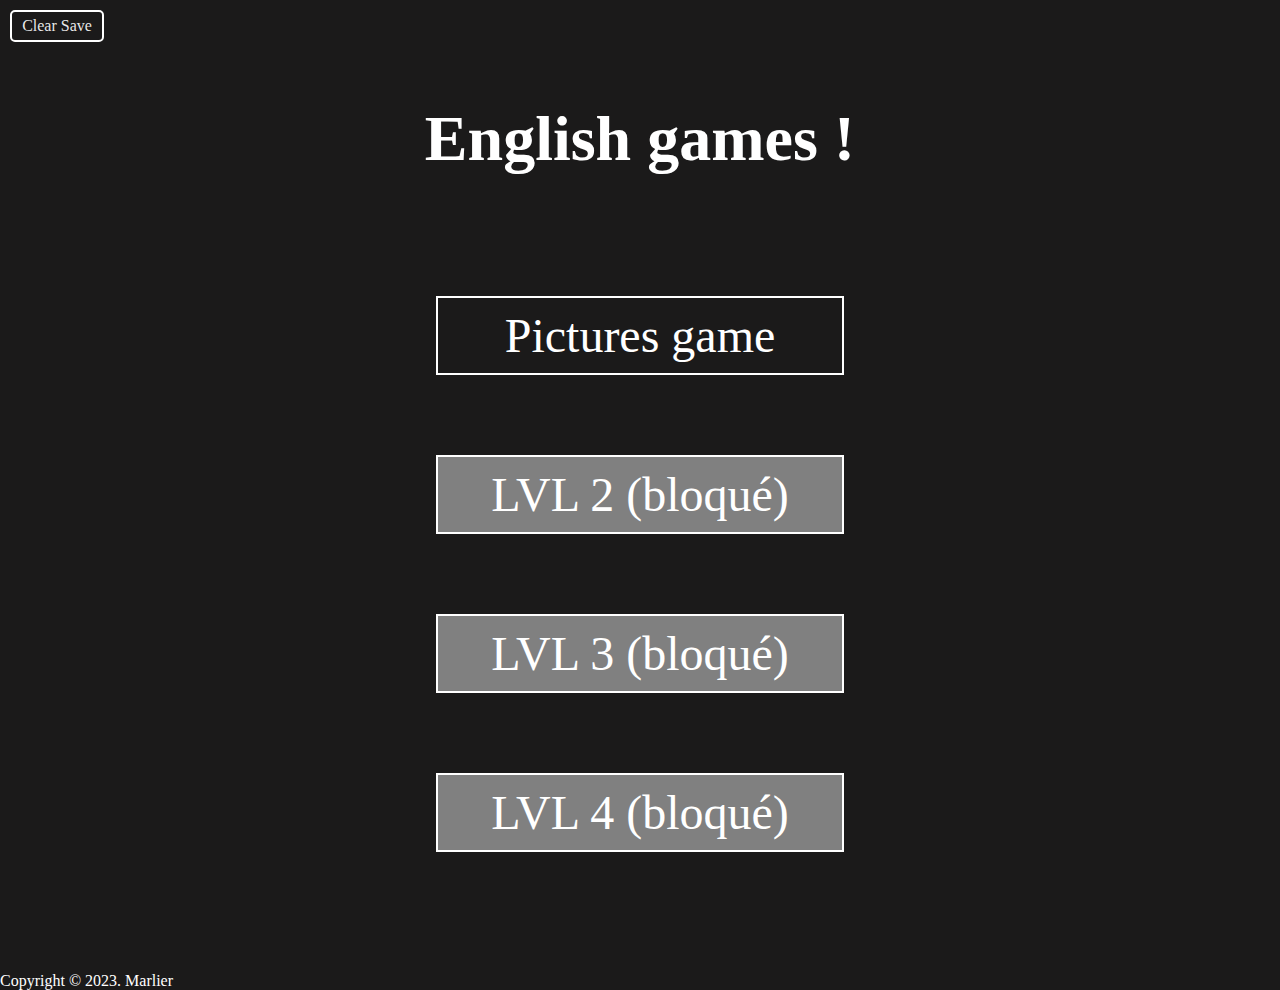
<file: index.html>
<!DOCTYPE html>
<html lang="fr">
  <head>
    <meta charset="UTF-8" />
    <meta name="viewport" content="width=device-width, initial-scale=1.0" />
    <title>Page d'accueil</title>
    <link rel="stylesheet" href="./css/index.css" />
  </head>

  <body>
    <div class="alert">
      <h3>Attention !</h3>
      <p id="pAlert">Attention la sauvegarde va être supprimée</p>
      <div class="btn-container">
        <button id="btn1">Yes</button>
        <button id="btn2">No</button>
      </div>
     
    </div>
    <div id="main1">
      <div id="saveClear" class="saveClear">
        <span id="save">Clear Save</span>
      </div>

   
     
    <h1>English games !</h1>
  

    <div class="game-container">
      <div id="game1" class="game1">Pictures game
        
      </div>
      <div id="game2" class="game2"><p id="name2">CrossWord game</p>
        <p id="lvl2">LVL 2 (bloqué)</p>
      </div>
      <div id="game3" class="game3">
        <p id="name3">CrossWord <br> game</p>
        <p id="lvl3">LVL 3 (bloqué)</p>
      </div>
      <div id="game4" class="game4"><p id="name4">Memory game</p>
        <p id="lvl4">LVL 4 (bloqué)</p></div>
    </div>

    

    </div>
    <span id="rules1">
      <div class="rules1-container"> <h2>Régles</h2>
          <p>Trouve le bon nom de l'animal</p>
      </div>
  
      <img id="imgrules1" src="./img/game1.png" height="100px" alt="">

  </span>

  <span id="rules2">
    <div class="rules2-container"> <h2>Régles</h2>
        <p>Remplis le mot croisé avec les métiers</p>
    </div>

    <img id="imgrules2" src="./img/game2.png" height="100px" alt="">

</span>

<span id="rules3">
  <div class="rules3-container"> <h2>Régles</h2>
      <p>Ecrits le nom de la couleur </p>
  </div>

  <img id="imgrules3" src="./img/game3.png" height="100px" alt="">

</span>

<span id="rules4">
  <div class="rules4-container"> <h2>Régles</h2>
      <p>Retrouve le nom en francais et selui en anglais !</p>
  </div>

  <img id="imgrules3" src="./img/game4.png" height="100px" alt="">

</span>


<p id="copy">Copyright &copy 2023. Marlier</p>
    <script src="./js/index.js"></script>
  </body>
</html>
</file>
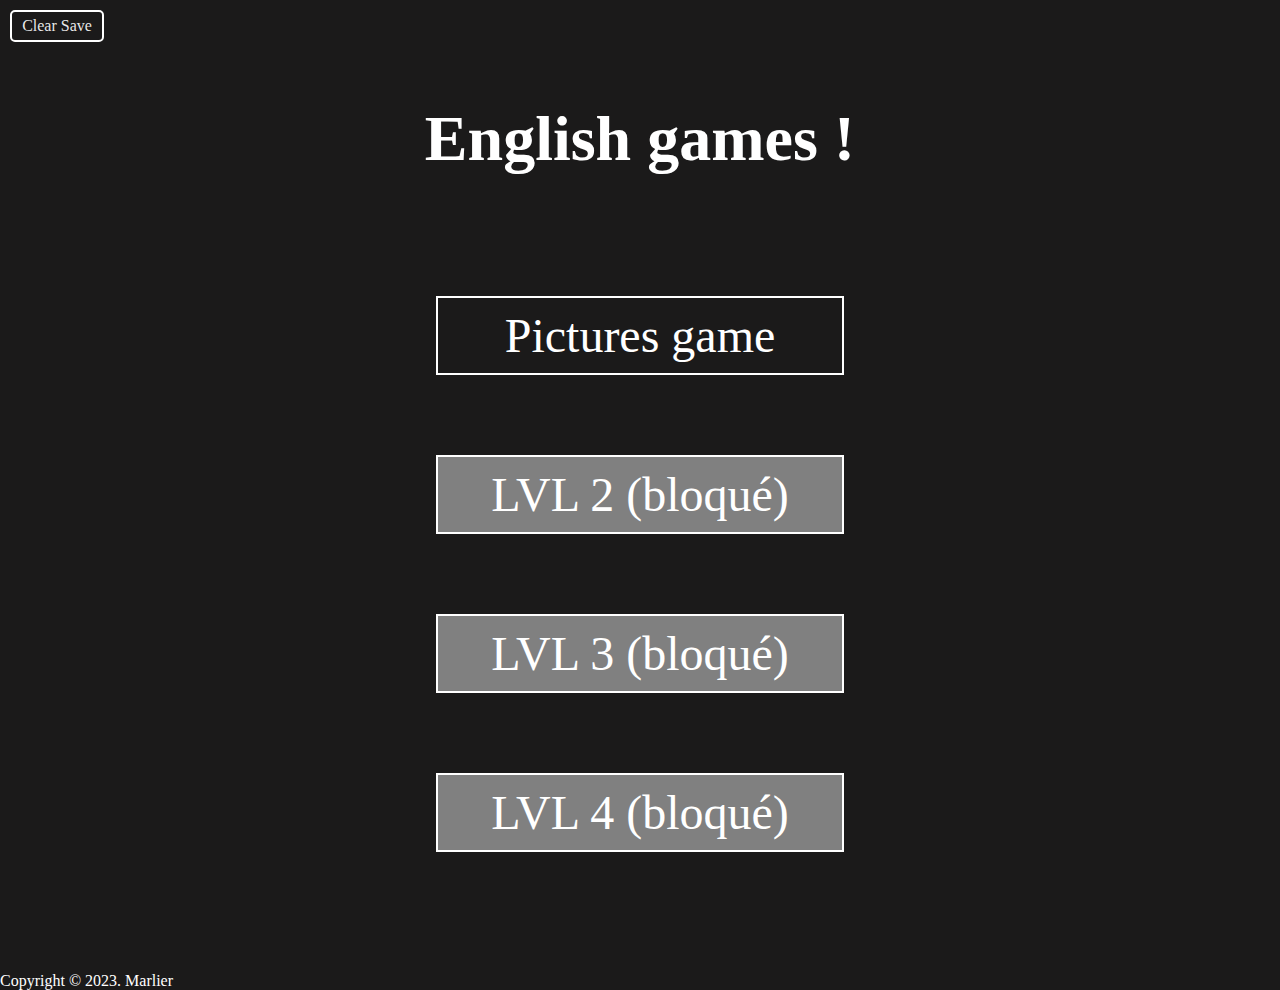
<file: html/index.html>
<!DOCTYPE html>
<html lang="fr">
  <head>
    <meta charset="UTF-8" />
    <meta name="viewport" content="width=device-width, initial-scale=1.0" />
    <title>Page d'accueil</title>
    <link rel="stylesheet" href="../css/index.css" />
  </head>

  <body>
    <div class="alert">
      <h3>Attention !</h3>
      <p id="pAlert">Attention la sauvegarde va être supprimée</p>
      <div class="btn-container">
        <button id="btn1">Yes</button>
        <button id="btn2">No</button>
      </div>
     
    </div>
    <div id="main1">
      <div id="saveClear" class="saveClear">
        <span id="save">Clear Save</span>
      </div>

   
     
    <h1>English games !</h1>
  

    <div class="game-container">
      <div id="game1" class="game1">Pictures game
        
      </div>
      <div id="game2" class="game2"><p id="name2">CrossWord game</p>
        <p id="lvl2">LVL 2 (bloqué)</p>
      </div>
      <div id="game3" class="game3">
        <p id="name3">CrossWord <br> game</p>
        <p id="lvl3">LVL 3 (bloqué)</p>
      </div>
      <div id="game4" class="game4"><p id="name4">Memory game</p>
        <p id="lvl4">LVL 4 (bloqué)</p></div>
    </div>

    

    </div>
    <span id="rules1">
      <div class="rules1-container"> <h2>Régles</h2>
          <p>Trouve le bon nom de l'animal</p>
      </div>
  
      <img id="imgrules1" src="../img/game1.png" height="100px" alt="">

  </span>

  <span id="rules2">
    <div class="rules2-container"> <h2>Régles</h2>
        <p>Remplis le mot croisé avec les métiers</p>
    </div>

    <img id="imgrules2" src="../img/game2.png" height="100px" alt="">

</span>

<span id="rules3">
  <div class="rules3-container"> <h2>Régles</h2>
      <p>Ecrits le nom de la couleur </p>
  </div>

  <img id="imgrules3" src="../img/game3.png" height="100px" alt="">

</span>

<span id="rules4">
  <div class="rules4-container"> <h2>Régles</h2>
      <p>Retrouve le nom en francais et selui en anglais !</p>
  </div>

  <img id="imgrules3" src="../img/game4.png" height="100px" alt="">

</span>


<p id="copy">Copyright &copy 2023. Marlier</p>
    <script src="../js/index.js"></script>
  </body>
</html>
</file>
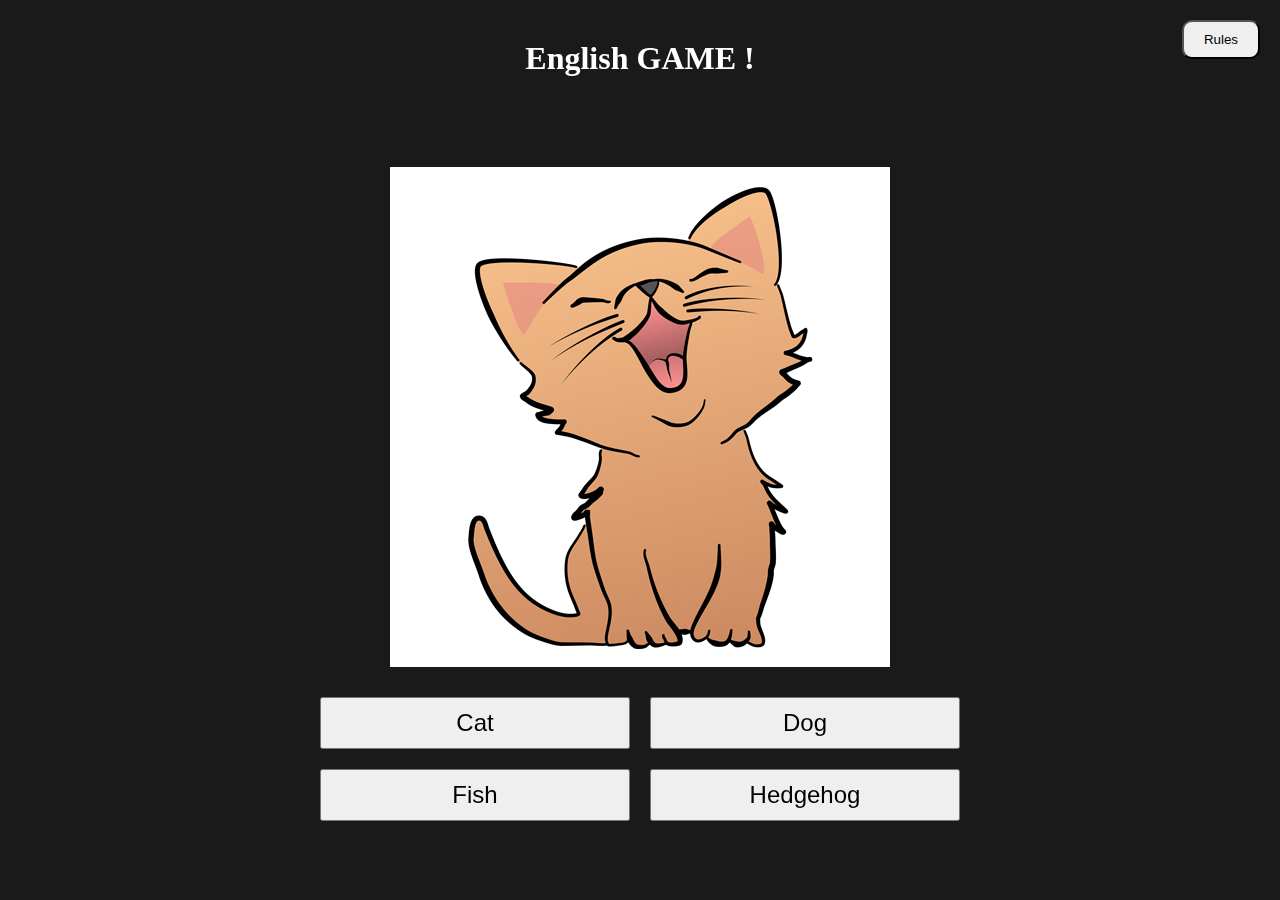
<file: game1.1.html>
<!DOCTYPE html>
<html lang="fr">

<head>
    <meta charset="UTF-8">
    <meta name="viewport" content="width=device-width, initial-scale=1.0">
    <title>Page1</title>
    <link rel="stylesheet" href="./css/game1.1.css">
    <link rel="stylesheet" href="https://cdnjs.cloudflare.com/ajax/libs/font-awesome/6.4.2/css/all.min.css" integrity="sha512-z3gLpd7yknf1YoNbCzqRKc4qyor8gaKU1qmn+CShxbuBusANI9QpRohGBreCFkKxLhei6S9CQXFEbbKuqLg0DA==" crossorigin="anonymous" referrerpolicy="no-referrer" />
</head>

<body>
    <span id="rules1">La règle est simple,il faut choisir le bon nom d'animal !
        <span id="close1">+</span>
    </span>


    <div class="main" id="main1">
        <h1>English GAME !</h1>

        <div id="menu" class="menu"><a href="../html/index.html"><i class="fa-solid fa-left-long" style="color: #eaecf1;"></i></a>
        <p id="menuHover">Menu principal</p></div>

        <button id="rules">Rules</button>


        <div class="image">
            <span id="true">TRUE !</span>
            <span id="false">FALSE!</span>
            <div class="img1"></div>
        </div>






        <div class="answer">
            <button id="bt1">Cat</button>

            <button id="bt2">Dog</button>

            <button id="bt3">Fish</button>

            <button id="bt4">Hedgehog</button>
        </div>
        <span id="next">Next ! &#10148; </span>

        <span id="retry">Retry ! ⟲</span>

    </div>

    <script src="./js/game1.1.js"></script>

</body>

</html>
</file>
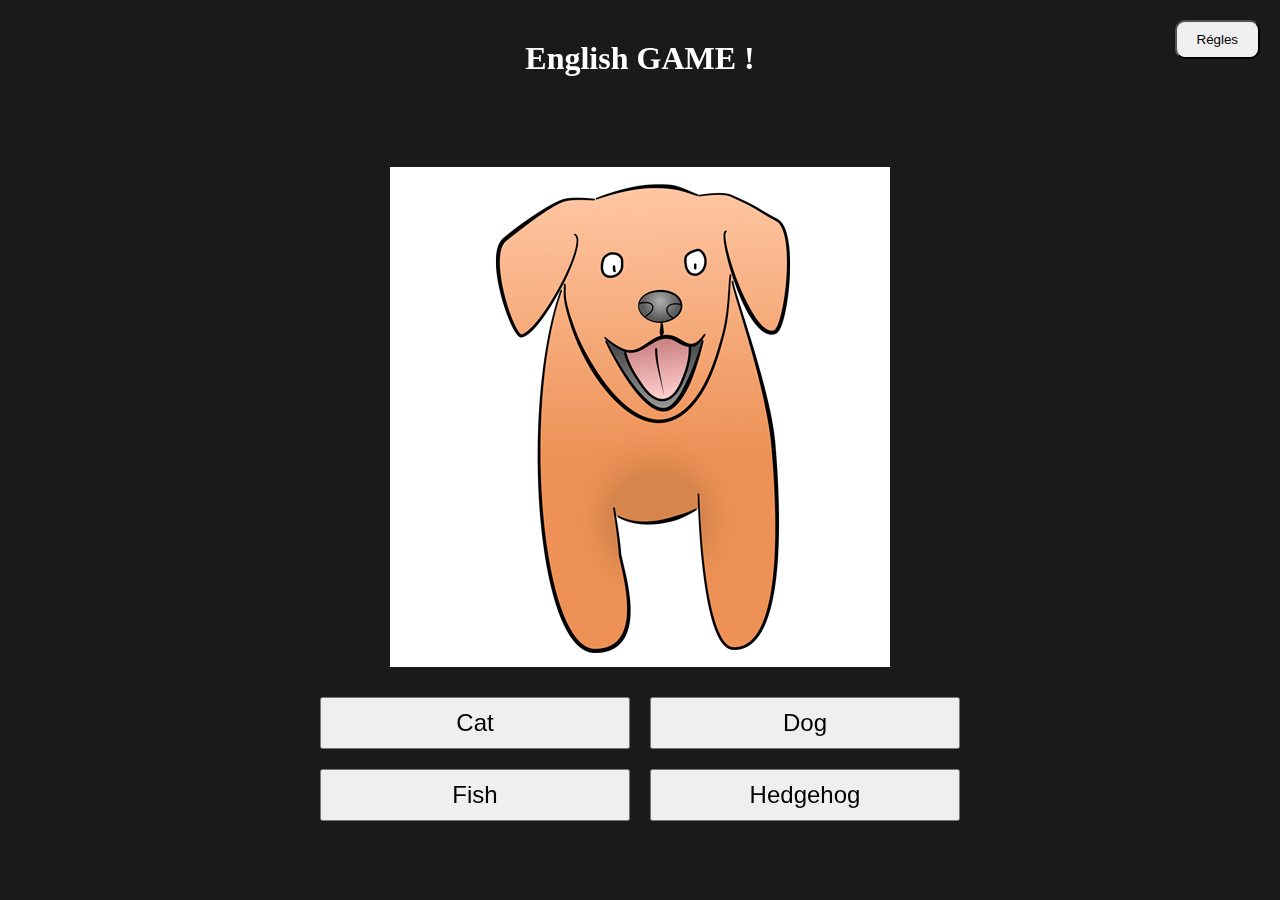
<file: game1.2.html>
<!DOCTYPE html>
<html lang="fr">
<head>
    <meta charset="UTF-8">
    <meta name="viewport" content="width=device-width, initial-scale=1.0">
    <title>Page2</title>
    <link rel="stylesheet" href="./css/game1.2.css">
    <link rel="stylesheet" href="https://cdnjs.cloudflare.com/ajax/libs/font-awesome/6.4.2/css/all.min.css" integrity="sha512-z3gLpd7yknf1YoNbCzqRKc4qyor8gaKU1qmn+CShxbuBusANI9QpRohGBreCFkKxLhei6S9CQXFEbbKuqLg0DA==" crossorigin="anonymous" referrerpolicy="no-referrer" />
</head>
<body>

    <span id="rules1">La règle est simple,il faut choisir le bon nom d'animal !
        <span id="close1">+</span>
    </span>


    <div class="main" id="main1">
        <h1>English GAME !</h1>

        <div id="menu" class="menu"><a href="../html/index.html"><i class="fa-solid fa-left-long" style="color: #eaecf1;"></i></a>
            <p id="menuHover">Menu principal</p></div>

        <button id="rules">Régles</button>


        <div class="image">
            <span id="true">TRUE !</span>
            <span id="false">FALSE!</span>
            <div class="img2"></div>
        </div>






        <div class="answer">
            <button id="bt1">Cat</button>

            <button id="bt2">Dog</button>

            <button id="bt3">Fish</button>

            <button id="bt4">Hedgehog</button>
        </div>
        <span id="next">Next ! &#10148; </span>

        <span id="retry">Retry ! ⟲</span>

    </div>
    <script src="./js/game1.2.js"></script>
</body>
</html>
</file>
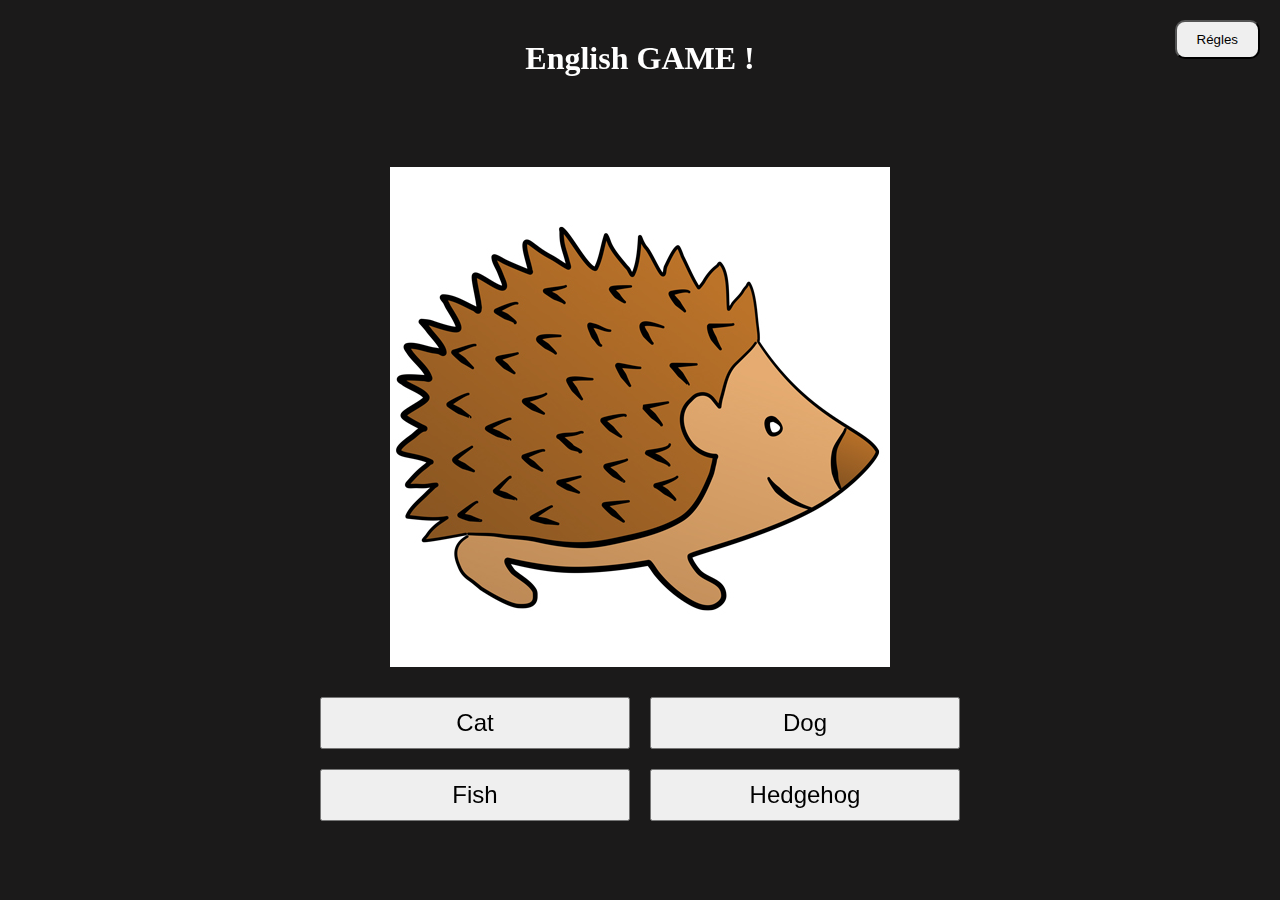
<file: game1.3.html>
<!DOCTYPE html>
<html lang="fr">
  <head>
    <meta charset="UTF-8" />
    <meta name="viewport" content="width=device-width, initial-scale=1.0" />
    <title>Page3</title>
    <link rel="stylesheet" href="./css/game1.3.css" />
    <link rel="stylesheet" href="https://cdnjs.cloudflare.com/ajax/libs/font-awesome/6.4.2/css/all.min.css" integrity="sha512-z3gLpd7yknf1YoNbCzqRKc4qyor8gaKU1qmn+CShxbuBusANI9QpRohGBreCFkKxLhei6S9CQXFEbbKuqLg0DA==" crossorigin="anonymous" referrerpolicy="no-referrer" />
  </head>

  <body>

    <span id="rules1">La règle est simple,il faut choisir le bon nom d'animal !
      <span id="close1">+</span>
  </span>


  <div class="main" id="main1">
      <h1>English GAME !</h1>

      <div id="menu" class="menu"><a href="../html/index.html"><i class="fa-solid fa-left-long" style="color: #eaecf1;"></i></a>
        <p id="menuHover">Menu principal</p></div>
      
      <button id="rules">Régles</button>


      <div class="image">
          <span id="true">TRUE !</span>
          <span id="false">FALSE!</span>
          <div class="img3"></div>
      </div>






      <div class="answer">
          <button id="bt1">Cat</button>

          <button id="bt2">Dog</button>

          <button id="bt3">Fish</button>

          <button id="bt4">Hedgehog</button>
      </div>
      <span id="next">Next ! &#10148; </span>

      <span id="retry">Retry ! ⟲</span>

  </div>
    <script src="./js/game1.3.js"></script>
  </body>
</html>
</file>
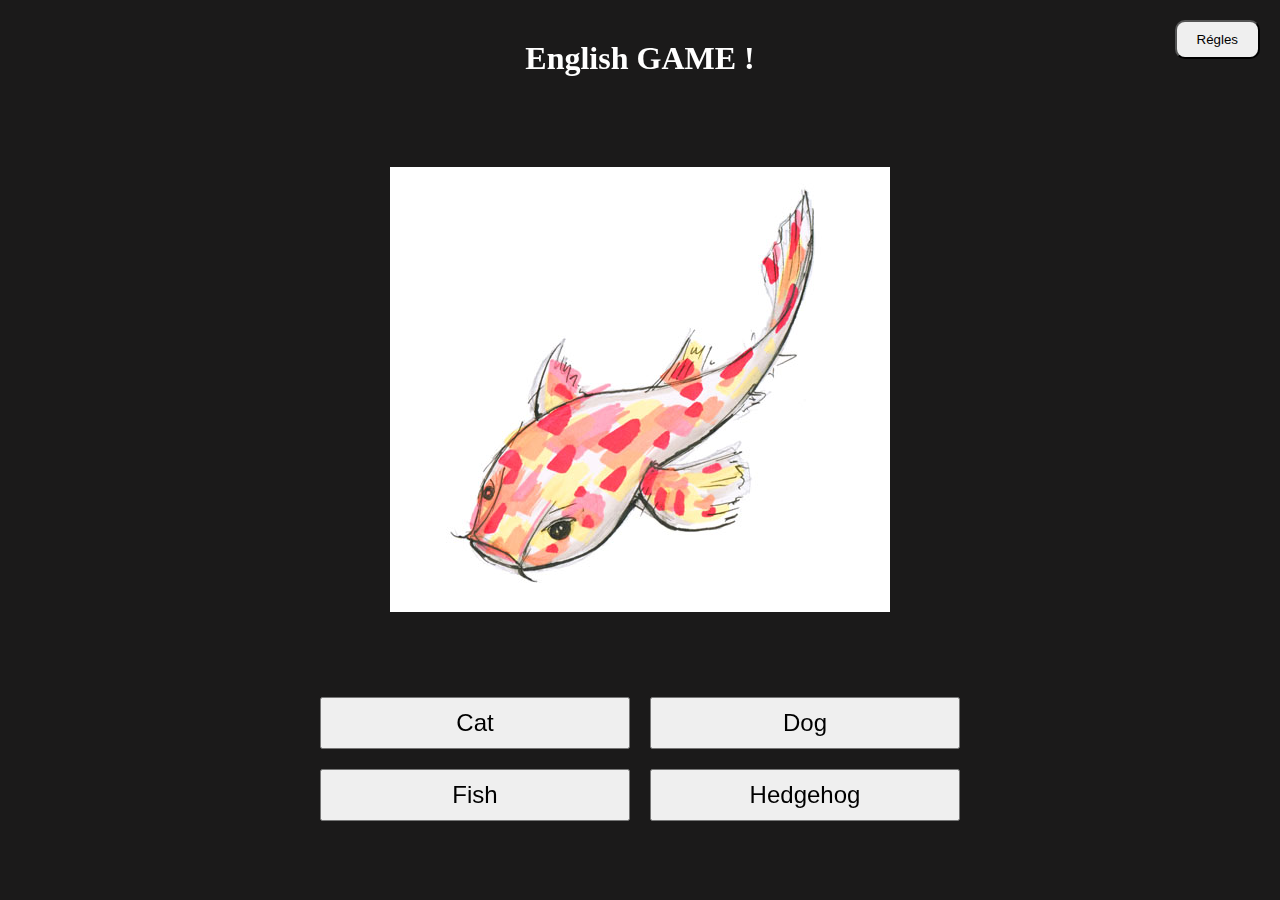
<file: game1.4.html>
<!DOCTYPE html>
<html lang="fr">
  <head>
    <meta charset="UTF-8" />
    <meta name="viewport" content="width=device-width, initial-scale=1.0" />
    <title>Page4</title>
    <link rel="stylesheet" href="./css/game1.4.css" />
    <link rel="stylesheet" href="https://cdnjs.cloudflare.com/ajax/libs/font-awesome/6.4.2/css/all.min.css" integrity="sha512-z3gLpd7yknf1YoNbCzqRKc4qyor8gaKU1qmn+CShxbuBusANI9QpRohGBreCFkKxLhei6S9CQXFEbbKuqLg0DA==" crossorigin="anonymous" referrerpolicy="no-referrer" />
  </head>

  <body>
    <div id="finished" class="finish">Congratulations !</div>

    <span id="rules1">La règle est simple,il faut choisir le bon nom d'animal !
      <span id="close1">+</span>
  </span>


  <div class="main" id="main1">
      <h1>English GAME !</h1>
      <div id="menu" class="menu"><a href="../html/index.html"><i class="fa-solid fa-left-long" style="color: #eaecf1;"></i></a>
        <p id="menuHover">Menu principal</p></div>

      <button id="rules">Régles</button>


      <div class="image">
          <span id="true">TRUE !</span>
          <span id="false">FALSE!</span>
          <div class="img4"></div>
      </div>






      <div class="answer">
          <button id="bt1">Cat</button>

          <button id="bt2">Dog</button>

          <button id="bt3">Fish</button>

          <button id="bt4">Hedgehog</button>
      </div>
      <span id="next">Finish! &#10148; </span>

      <span id="retry">Retry ! ⟲</span>

  </div>

    <script src="./js/game1.4.js"></script>
  </body>
</html>
</file>
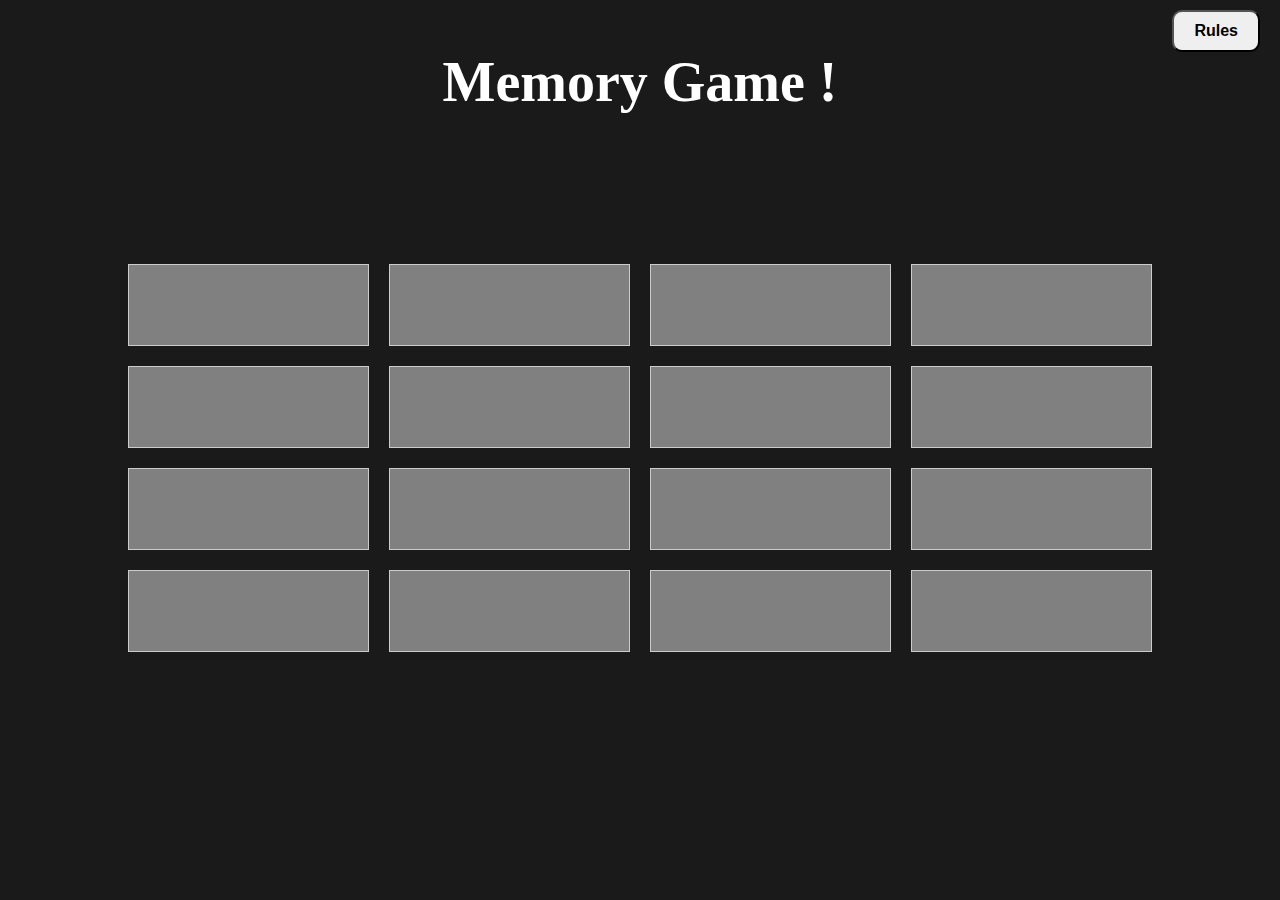
<file: game2.1.html>
<!DOCTYPE html>
<html lang="fr">

<head>
    <meta charset="UTF-8">
    <meta name="viewport" content="width=device-width, initial-scale=1.0">
    <title>Memory game</title>
    <link rel="stylesheet" href="./css/game2.1.css">
    <link rel="stylesheet" href="https://cdnjs.cloudflare.com/ajax/libs/font-awesome/6.4.2/css/all.min.css" integrity="sha512-z3gLpd7yknf1YoNbCzqRKc4qyor8gaKU1qmn+CShxbuBusANI9QpRohGBreCFkKxLhei6S9CQXFEbbKuqLg0DA==" crossorigin="anonymous" referrerpolicy="no-referrer" />
</head>

<body>
    <span id="rules1">La règle est simple,il trouver les 2 nom de fruits identique !
        <span id="close1">+</span>
    </span>
    <div id="finished" class="finish">Congratulations !</div>
    <div class="main" id="main1">
    <h1>Memory Game !</h1>
    <div id="menu" class="menu"><a href="../html/index.html"><i class="fa-solid fa-left-long" style="color: #eaecf1;"></i></a>
        <p id="menuHover">Menu principal</p></div>

        <button id="rules">Rules</button>
    <div class="memory-container">

        <div class="card"  data-card="A">Péches</div>
        <div class="card" data-card="B">Lemon</div>
        <div class="card" data-card="C">Cherry</div>
        <div class="card" data-card="D">pastèque</div>
        <div class="card" data-card="E">Pomme</div>
        <div class="card" data-card="F">Banane</div>
        <div class="card" data-card="F">Banana</div>
        <div class="card" data-card="G">Figue</div>
        <div class="card" data-card="A">Peache</div>
        <div class="card" data-card="D">Watermelon</div>
        <div class="card" data-card="E">Apple</div>
        <div class="card" data-card="G">Fig</div>
        <div class="card" data-card="B">Citron</div>
        <div class="card" data-card="C">Cerise</div>
        <div class="card" data-card="H">Strawberry</div>
        <div class="card" data-card="H">Fraise</div>

    </div>
</div>
    <script src="./js/game2.1.js"></script>
</body>

</html>
</file>
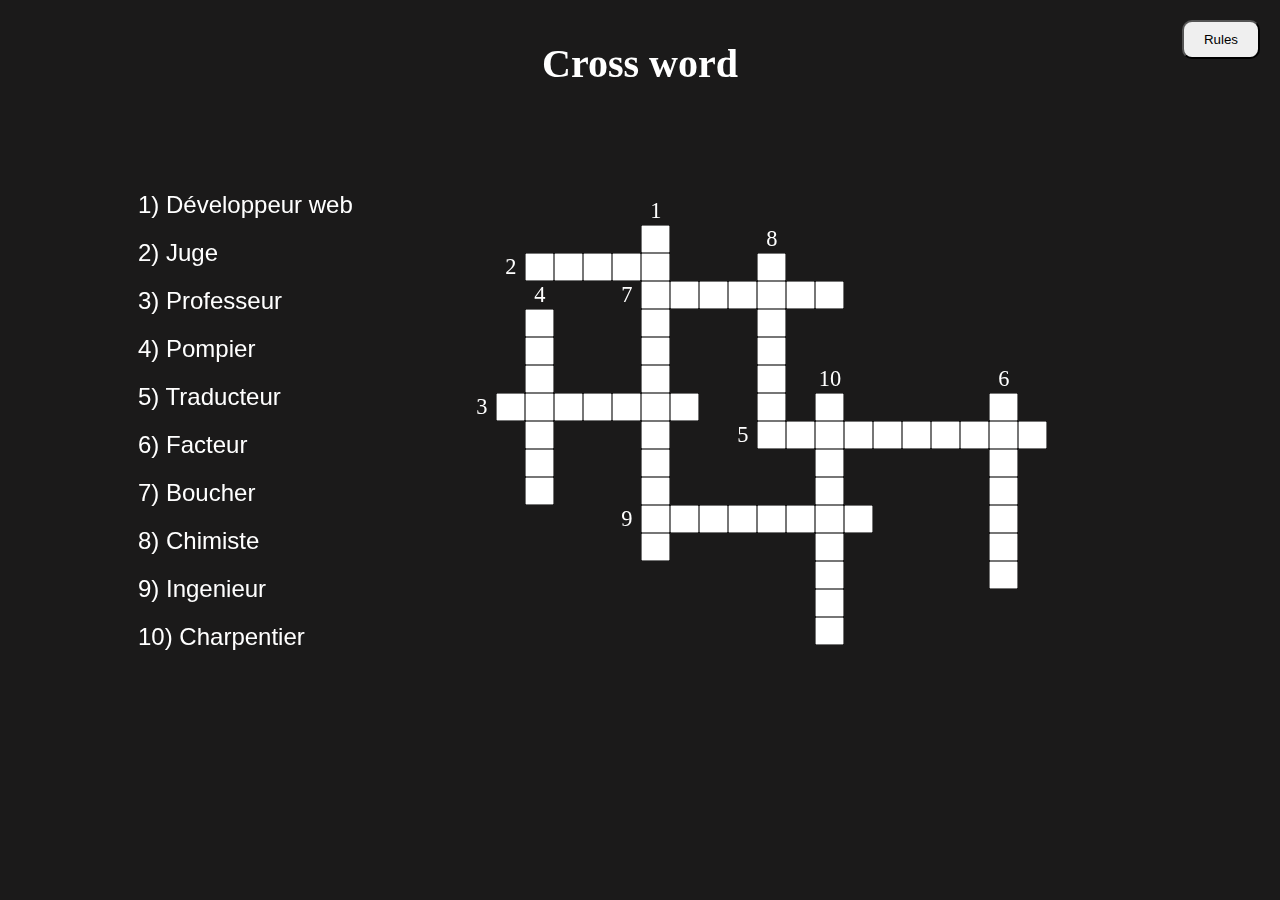
<file: game3.html>
<!DOCTYPE html>
<html lang="fr">

<head>
    <meta charset="UTF-8">
    <meta name="viewport" content="width=device-width, initial-scale=1.0">
    <title>Mots croisé</title>
    <link rel="stylesheet" href="./css/game3.css">
    <link rel="stylesheet" href="https://cdnjs.cloudflare.com/ajax/libs/font-awesome/6.4.2/css/all.min.css" integrity="sha512-z3gLpd7yknf1YoNbCzqRKc4qyor8gaKU1qmn+CShxbuBusANI9QpRohGBreCFkKxLhei6S9CQXFEbbKuqLg0DA==" crossorigin="anonymous" referrerpolicy="no-referrer" />
</head>

<body>
    <span id="rules1">La règle est simple, il suffit de remplir le mots flechés avec les nom en anglais !
        <span id="close1">+</span>
    </span>
    <div id="finished" class="finish">Congratulations !</div>
  
    <div  id="main1">
        <h1>Cross word</h1>
        <button id="rules">Rules</button>
        <div id="menu" class="menu"><a href="../html/index.html"><i class="fa-solid fa-left-long" style="color: #eaecf1;"></i></a>
            <p id="menuHover">Menu principal</p></div>


        <div class="game-container">
            <ul>
                <li class="word" id="dev"> 1) Développeur web</li>
                <li class="word" id="jug">2) Juge    </li>
                <li class="word" id="pro">3) Professeur</li>
                <li class="word" id="pom">4) Pompier</li>
                <li class="word" id="tra">5) Traducteur</li>
                <li class="word" id="fac"> 6) Facteur</li>
                <li class="word" id="bou"> 7) Boucher</li>
                <li class="word" id="chi"> 8) Chimiste</li>
                <li class="word" id="ing"> 9) Ingenieur</li>
                <li class="word" id="cha"> 10) Charpentier</li>
            </ul>
            <div class="parent">
                <div id="da" class="diva"> 1</div>
                <div id="db" class="divb"> 2</div>
                <div id="dc" class="divc"> 3</div>
                <div id="dd" class="divd"> 4</div>
                <div id="de" class="dive"> 5</div>
                <div id="df" class="divf"> 6</div>
                <div id="dg" class="divg"> 7</div>
                <div id="dh" class="divh"> 8</div>
                <div id="di" class="divi"> 9</div>
                <div id="dj" class="divj"> 10</div>



                <div class="div1"> <input style="text-transform: uppercase" autocomplete="off" id="d1" type="text" maxlength="1"></div>
                <div class="div2"> <input id="d2" style="text-transform: uppercase"  type="text"autocomplete="off" maxlength="1"></div>
                <div class="div3"> <input id="d3" style="text-transform: uppercase"type="text" autocomplete="off"maxlength="1"></div>
                <div class="div4"><input id="d4" style="text-transform: uppercase"type="text" autocomplete="off"maxlength="1"></div>
                <div class="div5"> <input id="d5" style="text-transform: uppercase"type="text" autocomplete="off"maxlength="1"></div>
                <div class="div6"> <input id="d6" style="text-transform: uppercase"type="text" autocomplete="off"maxlength="1"></div>
                <div class="div7"><input id="d7"style="text-transform: uppercase" type="text" autocomplete="off"maxlength="1"> </div>
                <div class="div8"><input id="d8" style="text-transform: uppercase"type="text" autocomplete="off"maxlength="1"> </div>
                <div class="div9"> <input id="d9"style="text-transform: uppercase" type="text" autocomplete="off"maxlength="1"></div>
                <div class="div10"><input id="d10" type="text" style="text-transform: uppercase"autocomplete="off"maxlength="1"> </div>
                <div class="div11"> <input id="d11" type="text"style="text-transform: uppercase" autocomplete="off"maxlength="1"></div>
                <div class="div12"><input id="d12" type="text" style="text-transform: uppercase"autocomplete="off"maxlength="1"> </div>



                <div class="div13"> <input id="d13" style="text-transform: uppercase"type="text" autocomplete="off"maxlength="1"></div>
                <div class="div14"> <input id="d14"style="text-transform: uppercase" type="text" autocomplete="off"maxlength="1"></div>
                <div class="div15"><input id="d15"style="text-transform: uppercase" type="text" autocomplete="off"maxlength="1"> </div>
                <div class="div16"> <input id="d16" style="text-transform: uppercase"type="text"autocomplete="off" maxlength="1"></div>
                <div class="div17"><input id="d17"style="text-transform: uppercase" type="text" autocomplete="off"maxlength="1"> </div>
                <div class="div18"> <input id="d18"style="text-transform: uppercase" type="text" autocomplete="off"maxlength="1"></div>
                <div class="div19"><input id="d19"style="text-transform: uppercase" type="text" autocomplete="off"maxlength="1"> </div>
                <div class="div20"><input id="d20"style="text-transform: uppercase" type="text" autocomplete="off"maxlength="1"> </div>
                <div class="div21"><input id="d21" style="text-transform: uppercase"type="text" autocomplete="off"maxlength="1"> </div>
                <div class="div22"><input id="d22" style="text-transform: uppercase"type="text" autocomplete="off"maxlength="1"> </div>
                <div class="div23"><input id="d23" style="text-transform: uppercase"type="text" autocomplete="off"maxlength="1"> </div>
                <div class="div24"><input id="d24" style="text-transform: uppercase"type="text" autocomplete="off"maxlength="1"> </div>
                <div class="div25"> <input id="d25" style="text-transform: uppercase"type="text" autocomplete="off"maxlength="1"></div>
                <div class="div26"><input id="d26"style="text-transform: uppercase" type="text" autocomplete="off"maxlength="1"> </div>
                <div class="div27"><input id="d27" style="text-transform: uppercase"type="text" autocomplete="off"maxlength="1"> </div>
                <div class="div28"><input id="d28" style="text-transform: uppercase"type="text" autocomplete="off"maxlength="1"> </div>
                <div class="div29"> <input id="d29"style="text-transform: uppercase" type="text" autocomplete="off"maxlength="1"></div>
                <div class="div30"><input id="d30"style="text-transform: uppercase" type="text" autocomplete="off"maxlength="1"> </div>
                <div class="div31"> <input id="d31" style="text-transform: uppercase"type="text" autocomplete="off"maxlength="1"></div>
                <div class="div32"> <input id="d32" style="text-transform: uppercase"type="text" autocomplete="off"maxlength="1"></div>
                <div class="div33"><input id="d33"style="text-transform: uppercase" type="text" autocomplete="off"maxlength="1"> </div>
                <div class="div34"><input id="d34"style="text-transform: uppercase" type="text" autocomplete="off"maxlength="1"> </div>
                <div class="div35"><input id="d35" style="text-transform: uppercase"type="text" autocomplete="off"maxlength="1"> </div>
                <div class="div36"><input id="d36"style="text-transform: uppercase" type="text" autocomplete="off"maxlength="1"> </div>
                <div class="div37"> <input id="d37"style="text-transform: uppercase" type="text" autocomplete="off"maxlength="1"></div>
                <div class="div38"><input id="d38"style="text-transform: uppercase" type="text" autocomplete="off"maxlength="1"> </div>
                <div class="div39"><input id="d39"style="text-transform: uppercase" type="text" autocomplete="off"maxlength="1"> </div>
                <div class="div40"><input id="d40"style="text-transform: uppercase" type="text" autocomplete="off"maxlength="1"> </div>
                <div class="div41"><input id="d41" style="text-transform: uppercase"type="text" autocomplete="off"maxlength="1"> </div>
                <div class="div42"> <input id="d42"style="text-transform: uppercase" type="text" autocomplete="off"maxlength="1"></div>
                <div class="div43"><input id="d43" style="text-transform: uppercase"type="text" autocomplete="off"maxlength="1"> </div>
                <div class="div44"> <input id="d44" style="text-transform: uppercase"type="text" autocomplete="off"maxlength="1"></div>
                <div class="div45"> <input id="d45" style="text-transform: uppercase"type="text" autocomplete="off"maxlength="1"></div>
                <div class="div46"> <input id="d46"style="text-transform: uppercase" type="text" autocomplete="off"maxlength="1"></div>
                <div class="div47"><input id="d47"style="text-transform: uppercase" type="text" autocomplete="off"maxlength="1"> </div>
                <div class="div48"><input id="d48"style="text-transform: uppercase"type="text" autocomplete="off"maxlength="1"> </div>
                <div class="div49"><input id="d49" style="text-transform: uppercase"type="text" autocomplete="off"maxlength="1"> </div>
                <div class="div50"><input id="d50"style="text-transform: uppercase" type="text" autocomplete="off"maxlength="1"> </div>
                <div class="div51"> <input id="d51" style="text-transform: uppercase"type="text" autocomplete="off"maxlength="1"></div>
                <div class="div52"> <input id="d52"style="text-transform: uppercase" type="text"autocomplete="off" maxlength="1"></div>
                <div class="div53"><input id="d53" style="text-transform: uppercase"type="text"autocomplete="off" maxlength="1"> </div>
                <div class="div54"> <input id="d54"style="text-transform: uppercase" type="text" autocomplete="off"maxlength="1"></div>
                <div class="div55"><input id="d55"style="text-transform: uppercase" type="text" autocomplete="off"maxlength="1"> </div>
                <div class="div56"><input id="d56" style="text-transform: uppercase"type="text" autocomplete="off"maxlength="1"> </div>
                <div class="div57"> <input id="d57"style="text-transform: uppercase" type="text" autocomplete="off"maxlength="1"></div>
                <div class="div58"><input id="d58"style="text-transform: uppercase" type="text" autocomplete="off"maxlength="1"> </div>
                <div class="div59"><input id="d59" style="text-transform: uppercase"type="text" autocomplete="off"maxlength="1"> </div>
                <div class="div60"> <input id="d60" style="text-transform: uppercase"type="text" autocomplete="off"maxlength="1"></div>
                <div class="div61"> <input id="d61"style="text-transform: uppercase" type="text" autocomplete="off"maxlength="1"></div>
                <div class="div62"><input id="d62" style="text-transform: uppercase"type="text" autocomplete="off"maxlength="1"> </div>
                <div class="div63"><input id="d63"style="text-transform: uppercase" type="text" autocomplete="off"maxlength="1"> </div>
                <div class="div64"> <input id="d64" style="text-transform: uppercase"type="text" autocomplete="off"maxlength="1"></div>
                <div class="div65"> <input id="d65"style="text-transform: uppercase" type="text" autocomplete="off"maxlength="1"></div>
                <div class="div66"> <input id="d66"style="text-transform: uppercase" type="text" autocomplete="off"maxlength="1"></div>
                <div class="div67"> <input id="d67"style="text-transform: uppercase" type="text" autocomplete="off"maxlength="1"></div>
                <div class="div68"> <input id="d68" style="text-transform: uppercase"type="text" autocomplete="off"maxlength="1"></div>
                <div class="div69"> <input id="d69"style="text-transform: uppercase"type="text" autocomplete="off"maxlength="1"></div>
            </div>







        </div>

    </div>


    </div>


    <script src="./js/game3.js"></script>
</body>

</html>
</file>
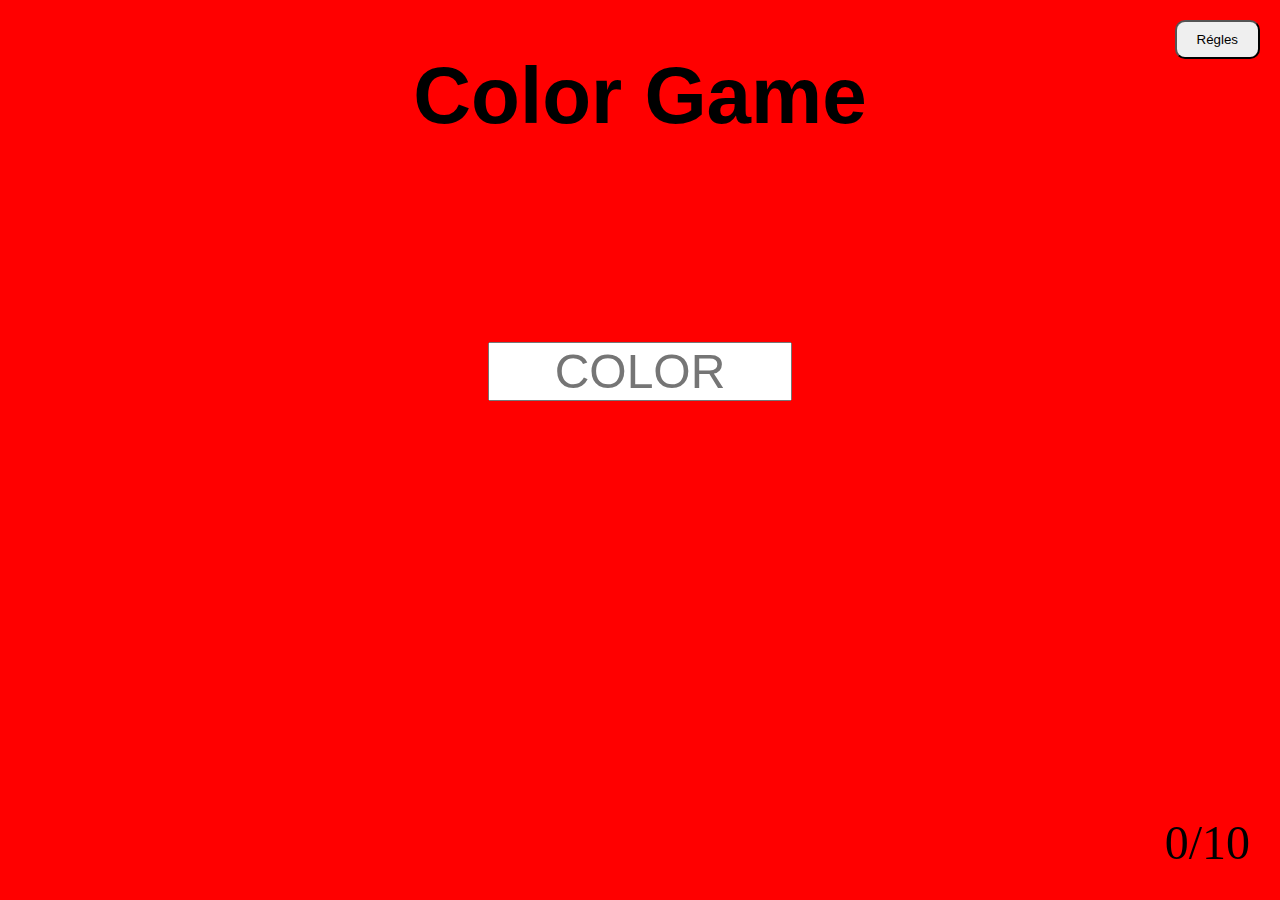
<file: game4.html>
<!DOCTYPE html>
<html lang="fr">

<head>
    <meta charset="UTF-8">
    <meta name="viewport" content="width=device-width, initial-scale=1.0">
    <title>Color game</title>
    <link rel="stylesheet" href="./css/game4.css">
    <link rel="stylesheet" href="https://cdnjs.cloudflare.com/ajax/libs/font-awesome/6.4.2/css/all.min.css" integrity="sha512-z3gLpd7yknf1YoNbCzqRKc4qyor8gaKU1qmn+CShxbuBusANI9QpRohGBreCFkKxLhei6S9CQXFEbbKuqLg0DA==" crossorigin="anonymous" referrerpolicy="no-referrer" />
</head>

<body>
    <div id="finished" class="finish">Congratulations !</div>
    <span id="rules1">La règle est simple,il suffit d'écrire le nom de la couleur en anglais !
        <span id="close1">+</span>
    </span>
 <div id="main1" class="main1">

    <div id="menu" class="menu"><a href="../html/index.html"><i id="icon" class="fa-solid fa-left-long" style="color: #eaecf1;"></i></a>
        <p id="menuHover">Menu principal</p></div>
    <button id="rules">Régles</button>

  
        <h1 id="title">Color Game </h1>
       

            <input placeholder="Color" style="text-transform: uppercase" autocomplete="off" id="answer" type="text">
            <span id="score">0/10</span>
        </div>

    <script src="./js/game4.js"></script>
</body>

</html>
</file>
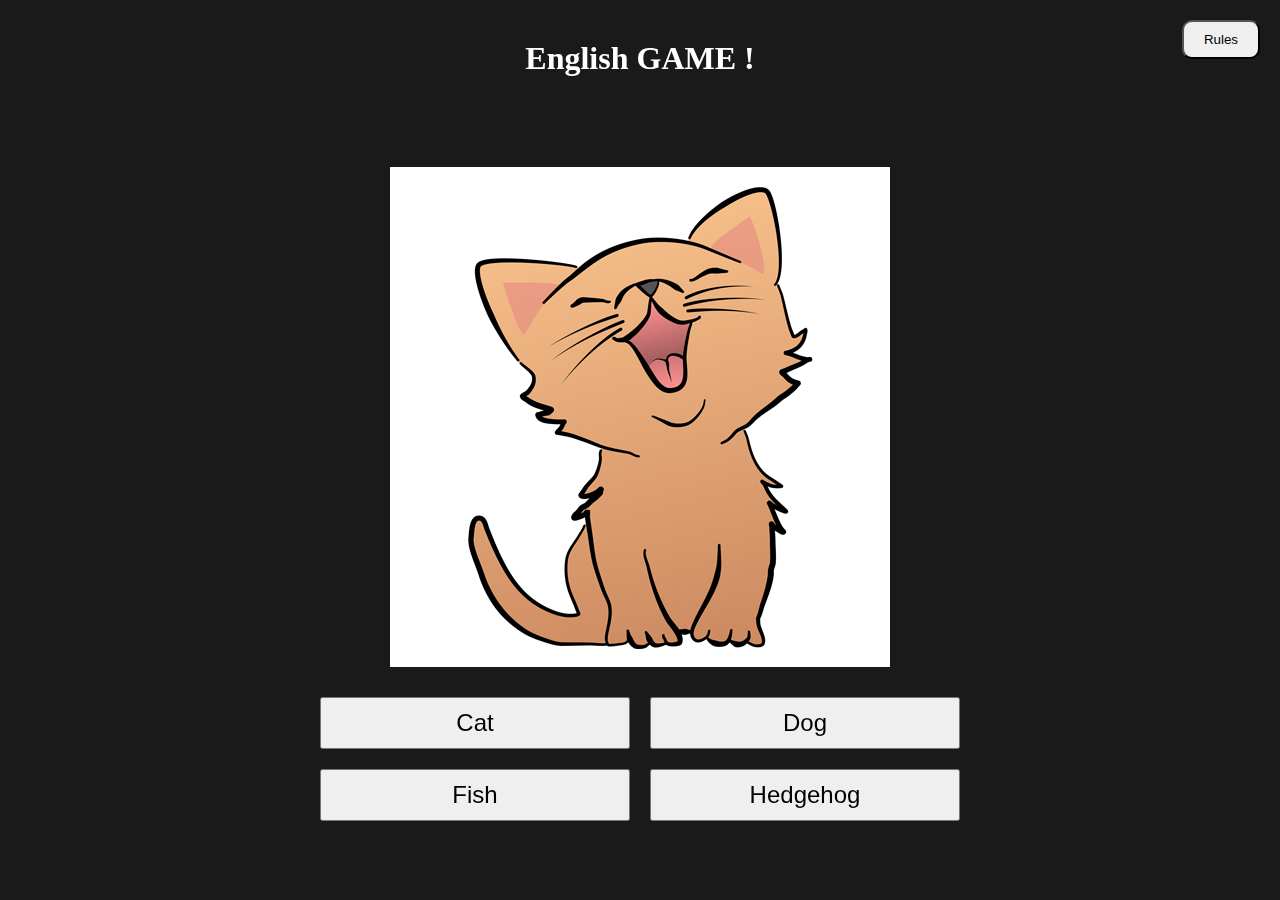
<file: html/game1.1.html>
<!DOCTYPE html>
<html lang="fr">

<head>
    <meta charset="UTF-8">
    <meta name="viewport" content="width=device-width, initial-scale=1.0">
    <title>Page1</title>
    <link rel="stylesheet" href="../css/game1.1.css">
    <link rel="stylesheet" href="https://cdnjs.cloudflare.com/ajax/libs/font-awesome/6.4.2/css/all.min.css" integrity="sha512-z3gLpd7yknf1YoNbCzqRKc4qyor8gaKU1qmn+CShxbuBusANI9QpRohGBreCFkKxLhei6S9CQXFEbbKuqLg0DA==" crossorigin="anonymous" referrerpolicy="no-referrer" />
</head>

<body>
    <span id="rules1">La règle est simple,il faut choisir le bon nom d'animal !
        <span id="close1">+</span>
    </span>


    <div class="main" id="main1">
        <h1>English GAME !</h1>

        <div id="menu" class="menu"><a href="../html/index.html"><i class="fa-solid fa-left-long" style="color: #eaecf1;"></i></a>
        <p id="menuHover">Menu principal</p></div>

        <button id="rules">Rules</button>


        <div class="image">
            <span id="true">TRUE !</span>
            <span id="false">FALSE!</span>
            <div class="img1"></div>
        </div>






        <div class="answer">
            <button id="bt1">Cat</button>

            <button id="bt2">Dog</button>

            <button id="bt3">Fish</button>

            <button id="bt4">Hedgehog</button>
        </div>
        <span id="next">Next ! &#10148; </span>

        <span id="retry">Retry ! ⟲</span>

    </div>

    <script src="../js/game1.1.js"></script>

</body>

</html>
</file>
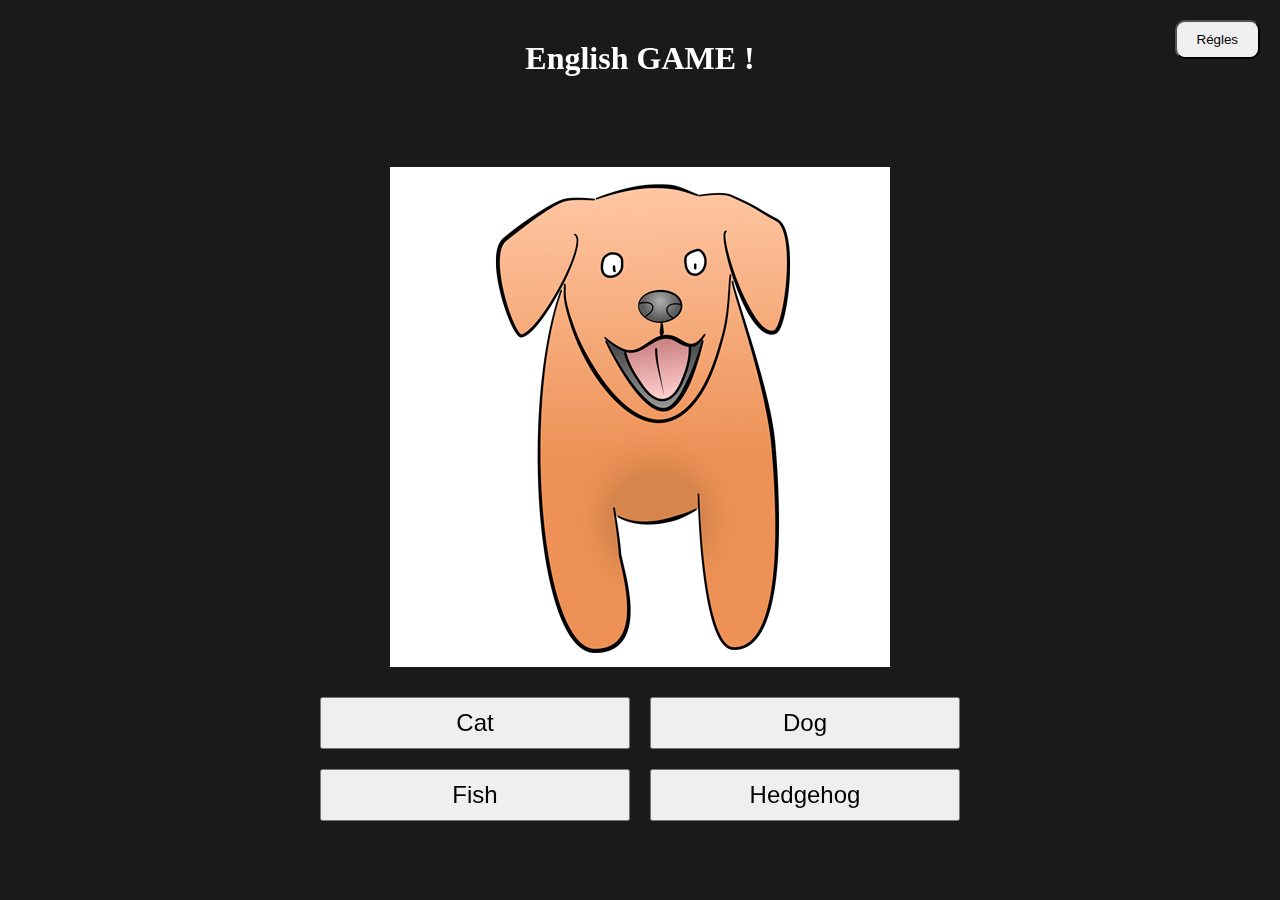
<file: html/game1.2.html>
<!DOCTYPE html>
<html lang="fr">
<head>
    <meta charset="UTF-8">
    <meta name="viewport" content="width=device-width, initial-scale=1.0">
    <title>Page2</title>
    <link rel="stylesheet" href="../css/game1.2.css">
    <link rel="stylesheet" href="https://cdnjs.cloudflare.com/ajax/libs/font-awesome/6.4.2/css/all.min.css" integrity="sha512-z3gLpd7yknf1YoNbCzqRKc4qyor8gaKU1qmn+CShxbuBusANI9QpRohGBreCFkKxLhei6S9CQXFEbbKuqLg0DA==" crossorigin="anonymous" referrerpolicy="no-referrer" />
</head>
<body>

    <span id="rules1">La règle est simple,il faut choisir le bon nom d'animal !
        <span id="close1">+</span>
    </span>


    <div class="main" id="main1">
        <h1>English GAME !</h1>

        <div id="menu" class="menu"><a href="../html/index.html"><i class="fa-solid fa-left-long" style="color: #eaecf1;"></i></a>
            <p id="menuHover">Menu principal</p></div>

        <button id="rules">Régles</button>


        <div class="image">
            <span id="true">TRUE !</span>
            <span id="false">FALSE!</span>
            <div class="img2"></div>
        </div>






        <div class="answer">
            <button id="bt1">Cat</button>

            <button id="bt2">Dog</button>

            <button id="bt3">Fish</button>

            <button id="bt4">Hedgehog</button>
        </div>
        <span id="next">Next ! &#10148; </span>

        <span id="retry">Retry ! ⟲</span>

    </div>
    <script src="../js/game1.2.js"></script>
</body>
</html>
</file>
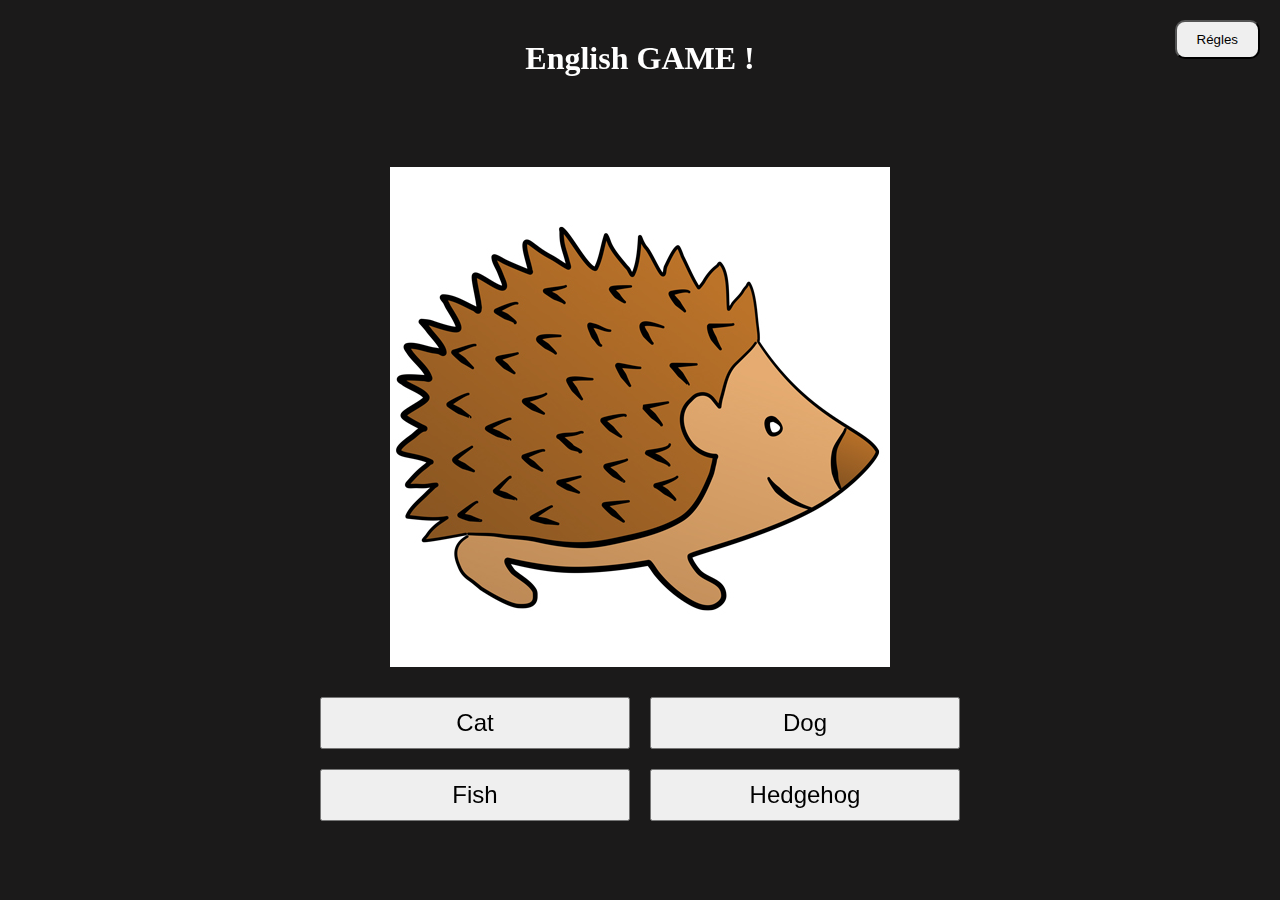
<file: html/game1.3.html>
<!DOCTYPE html>
<html lang="fr">
  <head>
    <meta charset="UTF-8" />
    <meta name="viewport" content="width=device-width, initial-scale=1.0" />
    <title>Page3</title>
    <link rel="stylesheet" href="../css/game1.3.css" />
    <link rel="stylesheet" href="https://cdnjs.cloudflare.com/ajax/libs/font-awesome/6.4.2/css/all.min.css" integrity="sha512-z3gLpd7yknf1YoNbCzqRKc4qyor8gaKU1qmn+CShxbuBusANI9QpRohGBreCFkKxLhei6S9CQXFEbbKuqLg0DA==" crossorigin="anonymous" referrerpolicy="no-referrer" />
  </head>

  <body>

    <span id="rules1">La règle est simple,il faut choisir le bon nom d'animal !
      <span id="close1">+</span>
  </span>


  <div class="main" id="main1">
      <h1>English GAME !</h1>

      <div id="menu" class="menu"><a href="../html/index.html"><i class="fa-solid fa-left-long" style="color: #eaecf1;"></i></a>
        <p id="menuHover">Menu principal</p></div>
      
      <button id="rules">Régles</button>


      <div class="image">
          <span id="true">TRUE !</span>
          <span id="false">FALSE!</span>
          <div class="img3"></div>
      </div>






      <div class="answer">
          <button id="bt1">Cat</button>

          <button id="bt2">Dog</button>

          <button id="bt3">Fish</button>

          <button id="bt4">Hedgehog</button>
      </div>
      <span id="next">Next ! &#10148; </span>

      <span id="retry">Retry ! ⟲</span>

  </div>
    <script src="../js/game1.3.js"></script>
  </body>
</html>
</file>
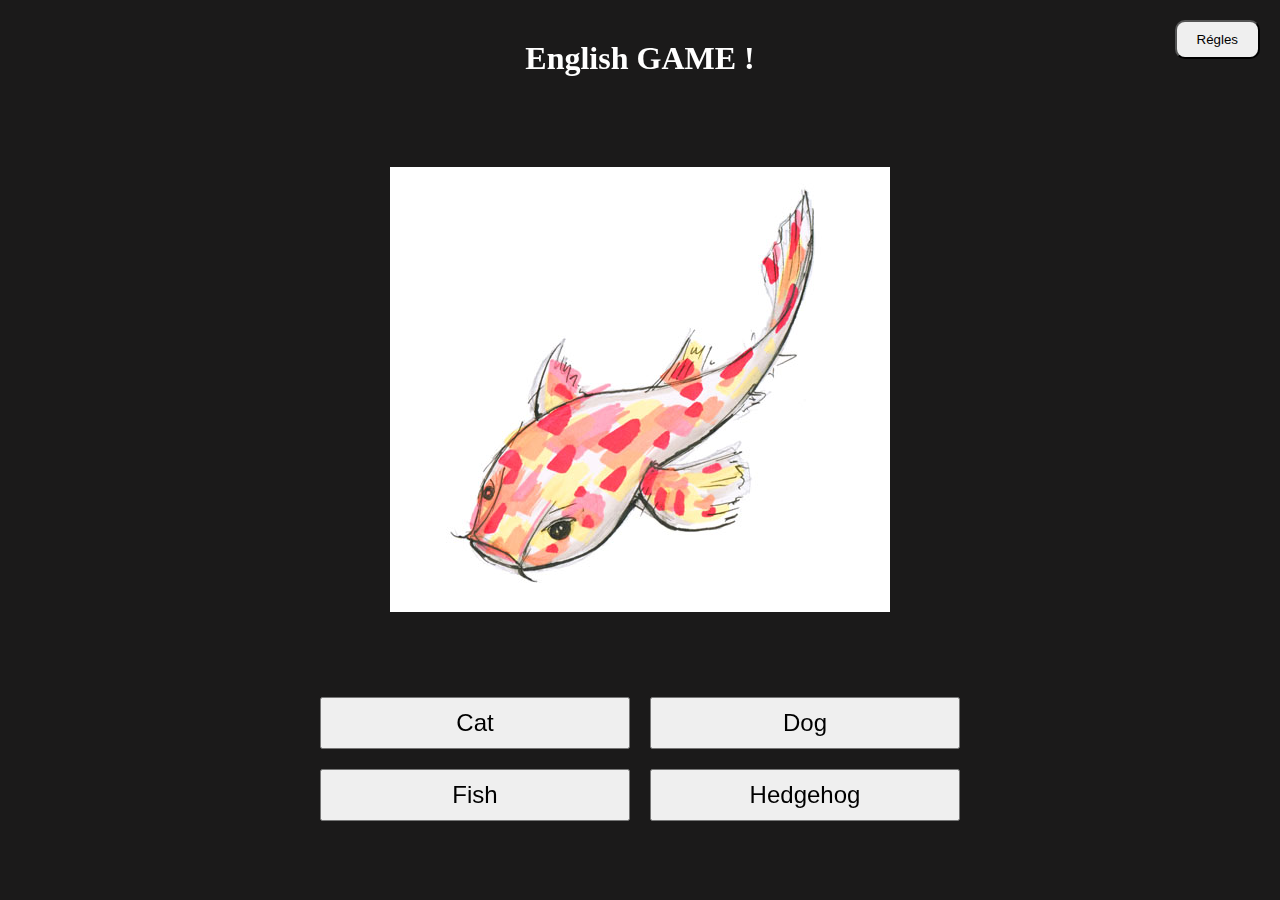
<file: html/game1.4.html>
<!DOCTYPE html>
<html lang="fr">
  <head>
    <meta charset="UTF-8" />
    <meta name="viewport" content="width=device-width, initial-scale=1.0" />
    <title>Page4</title>
    <link rel="stylesheet" href="../css/game1.4.css" />
    <link rel="stylesheet" href="https://cdnjs.cloudflare.com/ajax/libs/font-awesome/6.4.2/css/all.min.css" integrity="sha512-z3gLpd7yknf1YoNbCzqRKc4qyor8gaKU1qmn+CShxbuBusANI9QpRohGBreCFkKxLhei6S9CQXFEbbKuqLg0DA==" crossorigin="anonymous" referrerpolicy="no-referrer" />
  </head>

  <body>
    <div id="finished" class="finish">Congratulations !</div>

    <span id="rules1">La règle est simple,il faut choisir le bon nom d'animal !
      <span id="close1">+</span>
  </span>


  <div class="main" id="main1">
      <h1>English GAME !</h1>
      <div id="menu" class="menu"><a href="../html/index.html"><i class="fa-solid fa-left-long" style="color: #eaecf1;"></i></a>
        <p id="menuHover">Menu principal</p></div>

      <button id="rules">Régles</button>


      <div class="image">
          <span id="true">TRUE !</span>
          <span id="false">FALSE!</span>
          <div class="img4"></div>
      </div>






      <div class="answer">
          <button id="bt1">Cat</button>

          <button id="bt2">Dog</button>

          <button id="bt3">Fish</button>

          <button id="bt4">Hedgehog</button>
      </div>
      <span id="next">Finish! &#10148; </span>

      <span id="retry">Retry ! ⟲</span>

  </div>

    <script src="../js/game1.4.js"></script>
  </body>
</html>
</file>
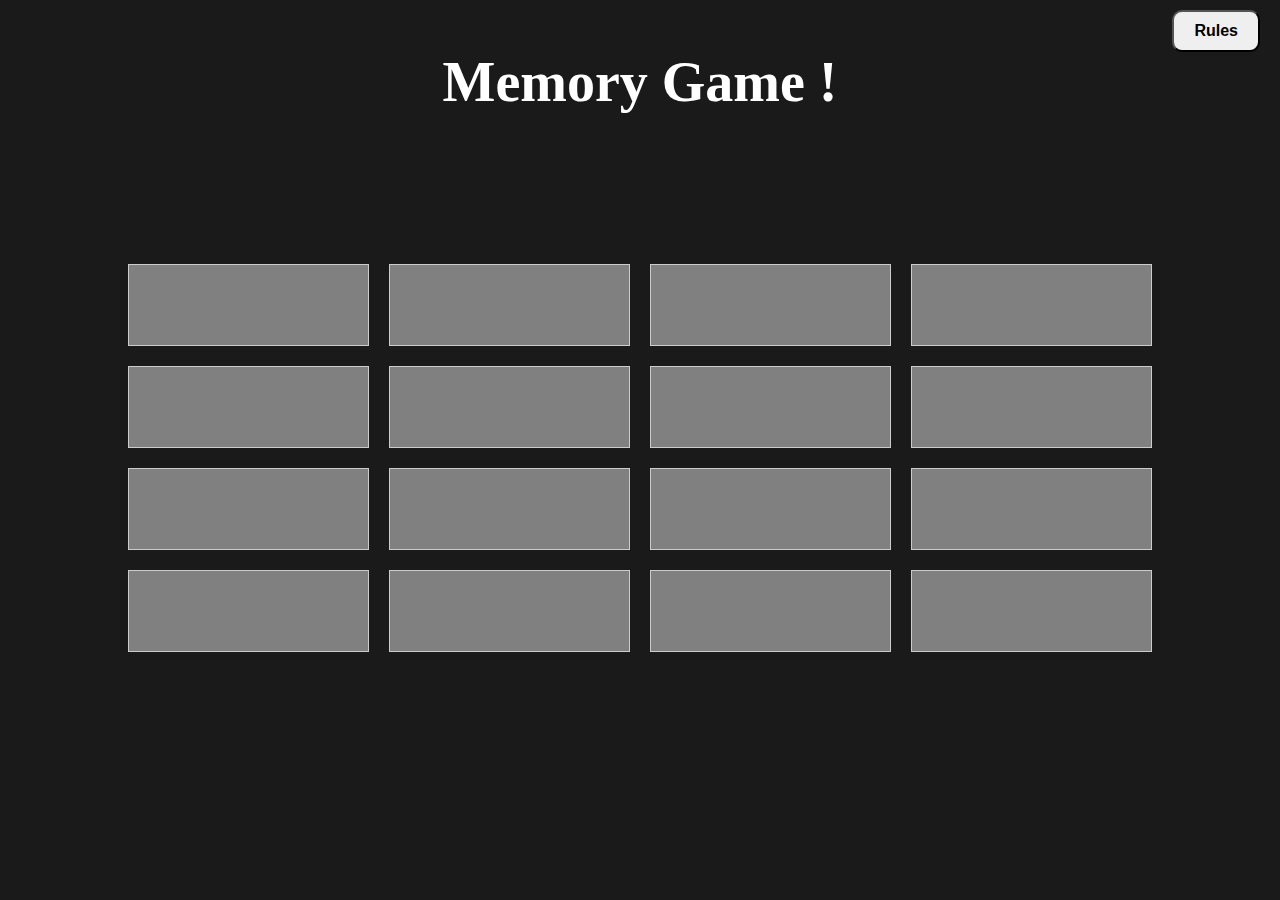
<file: html/game2.1.html>
<!DOCTYPE html>
<html lang="fr">

<head>
    <meta charset="UTF-8">
    <meta name="viewport" content="width=device-width, initial-scale=1.0">
    <title>Memory game</title>
    <link rel="stylesheet" href="../css/game2.1.css">
    <link rel="stylesheet" href="https://cdnjs.cloudflare.com/ajax/libs/font-awesome/6.4.2/css/all.min.css" integrity="sha512-z3gLpd7yknf1YoNbCzqRKc4qyor8gaKU1qmn+CShxbuBusANI9QpRohGBreCFkKxLhei6S9CQXFEbbKuqLg0DA==" crossorigin="anonymous" referrerpolicy="no-referrer" />
</head>

<body>
    <span id="rules1">La règle est simple,il trouver les 2 nom de fruits identique !
        <span id="close1">+</span>
    </span>
    <div id="finished" class="finish">Congratulations !</div>
    <div class="main" id="main1">
    <h1>Memory Game !</h1>
    <div id="menu" class="menu"><a href="../html/index.html"><i class="fa-solid fa-left-long" style="color: #eaecf1;"></i></a>
        <p id="menuHover">Menu principal</p></div>

        <button id="rules">Rules</button>
    <div class="memory-container">

        <div class="card"  data-card="A">Péches</div>
        <div class="card" data-card="B">Lemon</div>
        <div class="card" data-card="C">Cherry</div>
        <div class="card" data-card="D">pastèque</div>
        <div class="card" data-card="E">Pomme</div>
        <div class="card" data-card="F">Banane</div>
        <div class="card" data-card="F">Banana</div>
        <div class="card" data-card="G">Figue</div>
        <div class="card" data-card="A">Peache</div>
        <div class="card" data-card="D">Watermelon</div>
        <div class="card" data-card="E">Apple</div>
        <div class="card" data-card="G">Fig</div>
        <div class="card" data-card="B">Citron</div>
        <div class="card" data-card="C">Cerise</div>
        <div class="card" data-card="H">Strawberry</div>
        <div class="card" data-card="H">Fraise</div>

    </div>
</div>
    <script src="../js/game2.1.js"></script>
</body>

</html>
</file>
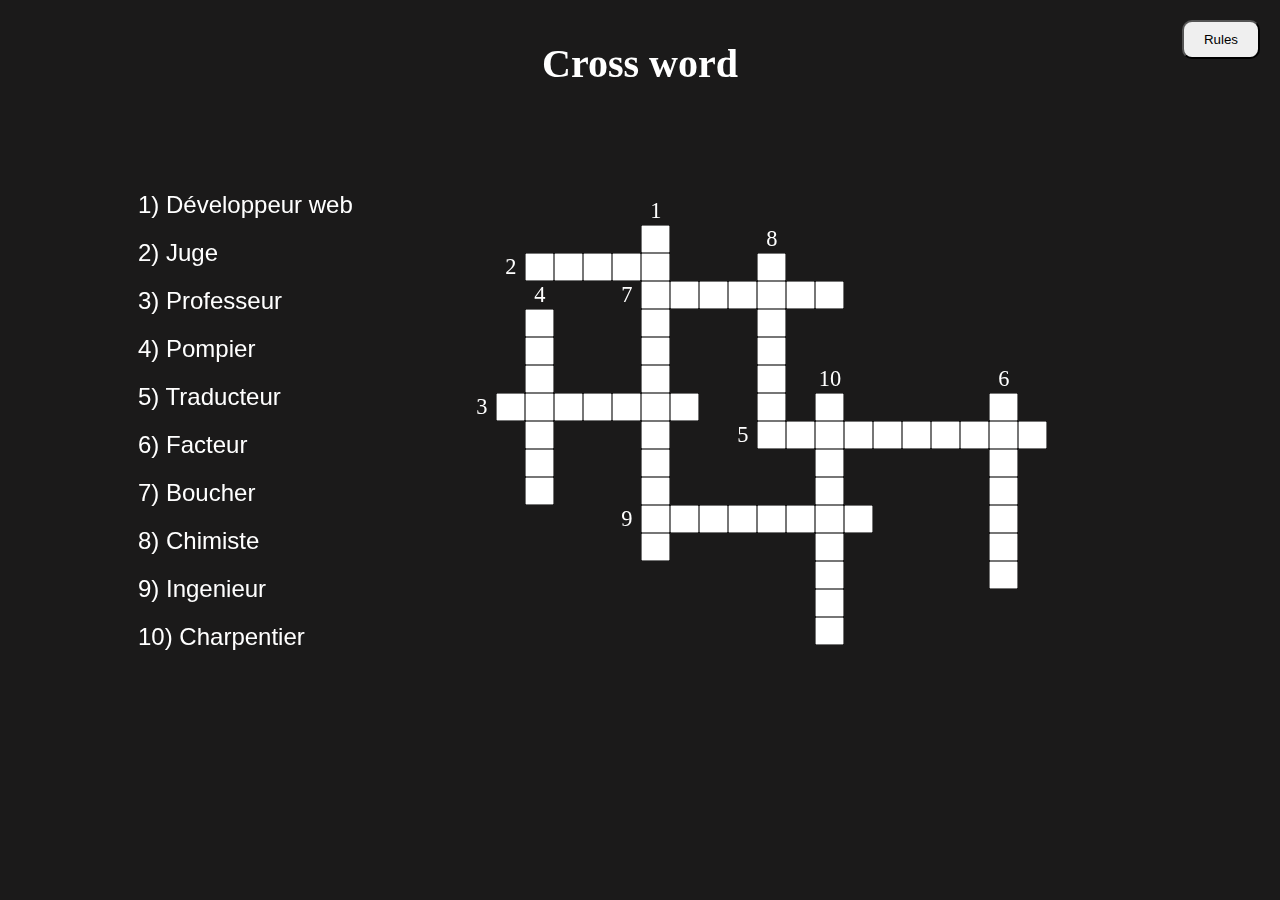
<file: html/game3.html>
<!DOCTYPE html>
<html lang="fr">

<head>
    <meta charset="UTF-8">
    <meta name="viewport" content="width=device-width, initial-scale=1.0">
    <title>Mots croisé</title>
    <link rel="stylesheet" href="../css/game3.css">
    <link rel="stylesheet" href="https://cdnjs.cloudflare.com/ajax/libs/font-awesome/6.4.2/css/all.min.css" integrity="sha512-z3gLpd7yknf1YoNbCzqRKc4qyor8gaKU1qmn+CShxbuBusANI9QpRohGBreCFkKxLhei6S9CQXFEbbKuqLg0DA==" crossorigin="anonymous" referrerpolicy="no-referrer" />
</head>

<body>
    <span id="rules1">La règle est simple, il suffit de remplir le mots flechés avec les nom en anglais !
        <span id="close1">+</span>
    </span>
    <div id="finished" class="finish">Congratulations !</div>
  
    <div  id="main1">
        <h1>Cross word</h1>
        <button id="rules">Rules</button>
        <div id="menu" class="menu"><a href="../html/index.html"><i class="fa-solid fa-left-long" style="color: #eaecf1;"></i></a>
            <p id="menuHover">Menu principal</p></div>


        <div class="game-container">
            <ul>
                <li class="word" id="dev"> 1) Développeur web</li>
                <li class="word" id="jug">2) Juge    </li>
                <li class="word" id="pro">3) Professeur</li>
                <li class="word" id="pom">4) Pompier</li>
                <li class="word" id="tra">5) Traducteur</li>
                <li class="word" id="fac"> 6) Facteur</li>
                <li class="word" id="bou"> 7) Boucher</li>
                <li class="word" id="chi"> 8) Chimiste</li>
                <li class="word" id="ing"> 9) Ingenieur</li>
                <li class="word" id="cha"> 10) Charpentier</li>
            </ul>
            <div class="parent">
                <div id="da" class="diva"> 1</div>
                <div id="db" class="divb"> 2</div>
                <div id="dc" class="divc"> 3</div>
                <div id="dd" class="divd"> 4</div>
                <div id="de" class="dive"> 5</div>
                <div id="df" class="divf"> 6</div>
                <div id="dg" class="divg"> 7</div>
                <div id="dh" class="divh"> 8</div>
                <div id="di" class="divi"> 9</div>
                <div id="dj" class="divj"> 10</div>



                <div class="div1"> <input style="text-transform: uppercase" autocomplete="off" id="d1" type="text" maxlength="1"></div>
                <div class="div2"> <input id="d2" style="text-transform: uppercase"  type="text"autocomplete="off" maxlength="1"></div>
                <div class="div3"> <input id="d3" style="text-transform: uppercase"type="text" autocomplete="off"maxlength="1"></div>
                <div class="div4"><input id="d4" style="text-transform: uppercase"type="text" autocomplete="off"maxlength="1"></div>
                <div class="div5"> <input id="d5" style="text-transform: uppercase"type="text" autocomplete="off"maxlength="1"></div>
                <div class="div6"> <input id="d6" style="text-transform: uppercase"type="text" autocomplete="off"maxlength="1"></div>
                <div class="div7"><input id="d7"style="text-transform: uppercase" type="text" autocomplete="off"maxlength="1"> </div>
                <div class="div8"><input id="d8" style="text-transform: uppercase"type="text" autocomplete="off"maxlength="1"> </div>
                <div class="div9"> <input id="d9"style="text-transform: uppercase" type="text" autocomplete="off"maxlength="1"></div>
                <div class="div10"><input id="d10" type="text" style="text-transform: uppercase"autocomplete="off"maxlength="1"> </div>
                <div class="div11"> <input id="d11" type="text"style="text-transform: uppercase" autocomplete="off"maxlength="1"></div>
                <div class="div12"><input id="d12" type="text" style="text-transform: uppercase"autocomplete="off"maxlength="1"> </div>



                <div class="div13"> <input id="d13" style="text-transform: uppercase"type="text" autocomplete="off"maxlength="1"></div>
                <div class="div14"> <input id="d14"style="text-transform: uppercase" type="text" autocomplete="off"maxlength="1"></div>
                <div class="div15"><input id="d15"style="text-transform: uppercase" type="text" autocomplete="off"maxlength="1"> </div>
                <div class="div16"> <input id="d16" style="text-transform: uppercase"type="text"autocomplete="off" maxlength="1"></div>
                <div class="div17"><input id="d17"style="text-transform: uppercase" type="text" autocomplete="off"maxlength="1"> </div>
                <div class="div18"> <input id="d18"style="text-transform: uppercase" type="text" autocomplete="off"maxlength="1"></div>
                <div class="div19"><input id="d19"style="text-transform: uppercase" type="text" autocomplete="off"maxlength="1"> </div>
                <div class="div20"><input id="d20"style="text-transform: uppercase" type="text" autocomplete="off"maxlength="1"> </div>
                <div class="div21"><input id="d21" style="text-transform: uppercase"type="text" autocomplete="off"maxlength="1"> </div>
                <div class="div22"><input id="d22" style="text-transform: uppercase"type="text" autocomplete="off"maxlength="1"> </div>
                <div class="div23"><input id="d23" style="text-transform: uppercase"type="text" autocomplete="off"maxlength="1"> </div>
                <div class="div24"><input id="d24" style="text-transform: uppercase"type="text" autocomplete="off"maxlength="1"> </div>
                <div class="div25"> <input id="d25" style="text-transform: uppercase"type="text" autocomplete="off"maxlength="1"></div>
                <div class="div26"><input id="d26"style="text-transform: uppercase" type="text" autocomplete="off"maxlength="1"> </div>
                <div class="div27"><input id="d27" style="text-transform: uppercase"type="text" autocomplete="off"maxlength="1"> </div>
                <div class="div28"><input id="d28" style="text-transform: uppercase"type="text" autocomplete="off"maxlength="1"> </div>
                <div class="div29"> <input id="d29"style="text-transform: uppercase" type="text" autocomplete="off"maxlength="1"></div>
                <div class="div30"><input id="d30"style="text-transform: uppercase" type="text" autocomplete="off"maxlength="1"> </div>
                <div class="div31"> <input id="d31" style="text-transform: uppercase"type="text" autocomplete="off"maxlength="1"></div>
                <div class="div32"> <input id="d32" style="text-transform: uppercase"type="text" autocomplete="off"maxlength="1"></div>
                <div class="div33"><input id="d33"style="text-transform: uppercase" type="text" autocomplete="off"maxlength="1"> </div>
                <div class="div34"><input id="d34"style="text-transform: uppercase" type="text" autocomplete="off"maxlength="1"> </div>
                <div class="div35"><input id="d35" style="text-transform: uppercase"type="text" autocomplete="off"maxlength="1"> </div>
                <div class="div36"><input id="d36"style="text-transform: uppercase" type="text" autocomplete="off"maxlength="1"> </div>
                <div class="div37"> <input id="d37"style="text-transform: uppercase" type="text" autocomplete="off"maxlength="1"></div>
                <div class="div38"><input id="d38"style="text-transform: uppercase" type="text" autocomplete="off"maxlength="1"> </div>
                <div class="div39"><input id="d39"style="text-transform: uppercase" type="text" autocomplete="off"maxlength="1"> </div>
                <div class="div40"><input id="d40"style="text-transform: uppercase" type="text" autocomplete="off"maxlength="1"> </div>
                <div class="div41"><input id="d41" style="text-transform: uppercase"type="text" autocomplete="off"maxlength="1"> </div>
                <div class="div42"> <input id="d42"style="text-transform: uppercase" type="text" autocomplete="off"maxlength="1"></div>
                <div class="div43"><input id="d43" style="text-transform: uppercase"type="text" autocomplete="off"maxlength="1"> </div>
                <div class="div44"> <input id="d44" style="text-transform: uppercase"type="text" autocomplete="off"maxlength="1"></div>
                <div class="div45"> <input id="d45" style="text-transform: uppercase"type="text" autocomplete="off"maxlength="1"></div>
                <div class="div46"> <input id="d46"style="text-transform: uppercase" type="text" autocomplete="off"maxlength="1"></div>
                <div class="div47"><input id="d47"style="text-transform: uppercase" type="text" autocomplete="off"maxlength="1"> </div>
                <div class="div48"><input id="d48"style="text-transform: uppercase"type="text" autocomplete="off"maxlength="1"> </div>
                <div class="div49"><input id="d49" style="text-transform: uppercase"type="text" autocomplete="off"maxlength="1"> </div>
                <div class="div50"><input id="d50"style="text-transform: uppercase" type="text" autocomplete="off"maxlength="1"> </div>
                <div class="div51"> <input id="d51" style="text-transform: uppercase"type="text" autocomplete="off"maxlength="1"></div>
                <div class="div52"> <input id="d52"style="text-transform: uppercase" type="text"autocomplete="off" maxlength="1"></div>
                <div class="div53"><input id="d53" style="text-transform: uppercase"type="text"autocomplete="off" maxlength="1"> </div>
                <div class="div54"> <input id="d54"style="text-transform: uppercase" type="text" autocomplete="off"maxlength="1"></div>
                <div class="div55"><input id="d55"style="text-transform: uppercase" type="text" autocomplete="off"maxlength="1"> </div>
                <div class="div56"><input id="d56" style="text-transform: uppercase"type="text" autocomplete="off"maxlength="1"> </div>
                <div class="div57"> <input id="d57"style="text-transform: uppercase" type="text" autocomplete="off"maxlength="1"></div>
                <div class="div58"><input id="d58"style="text-transform: uppercase" type="text" autocomplete="off"maxlength="1"> </div>
                <div class="div59"><input id="d59" style="text-transform: uppercase"type="text" autocomplete="off"maxlength="1"> </div>
                <div class="div60"> <input id="d60" style="text-transform: uppercase"type="text" autocomplete="off"maxlength="1"></div>
                <div class="div61"> <input id="d61"style="text-transform: uppercase" type="text" autocomplete="off"maxlength="1"></div>
                <div class="div62"><input id="d62" style="text-transform: uppercase"type="text" autocomplete="off"maxlength="1"> </div>
                <div class="div63"><input id="d63"style="text-transform: uppercase" type="text" autocomplete="off"maxlength="1"> </div>
                <div class="div64"> <input id="d64" style="text-transform: uppercase"type="text" autocomplete="off"maxlength="1"></div>
                <div class="div65"> <input id="d65"style="text-transform: uppercase" type="text" autocomplete="off"maxlength="1"></div>
                <div class="div66"> <input id="d66"style="text-transform: uppercase" type="text" autocomplete="off"maxlength="1"></div>
                <div class="div67"> <input id="d67"style="text-transform: uppercase" type="text" autocomplete="off"maxlength="1"></div>
                <div class="div68"> <input id="d68" style="text-transform: uppercase"type="text" autocomplete="off"maxlength="1"></div>
                <div class="div69"> <input id="d69"style="text-transform: uppercase"type="text" autocomplete="off"maxlength="1"></div>
            </div>







        </div>

    </div>


    </div>


    <script src="../js/game3.js"></script>
</body>

</html>
</file>
<file: css/index.css>
* {
    margin: 0;
    padding: 0;
}

a {
    text-decoration: none;
    color: white;
    width: 80%;
    margin: 0 auto;
}

body {
    background: rgb(27, 26, 26);
}
.saveClear {
    color: rgba(255, 255, 255, 0.911);
    padding: 5px;
    width: 80px;
    text-align: center;
    margin: 10px;
    border: solid white 2px;
    border-radius: 5px;
    cursor: pointer;

}
.alert {
    background: rgb(255, 255, 255);
    width: 400px;
    height: 150px;
    margin: 0 auto;
    border-radius: 10px;
transform: translatey(-200px);
left: 50%;
right: 50%;
left: 0;
right: 0;
overflow: hidden;
position: absolute;
transition: 1s;
z-index: 5;
}

h3 {
    text-align:left;
    padding-left: 10px;
    padding-top: 10px;
    font-size: 1.5rem;
    font-family: 'Segoe UI', Tahoma, Geneva, Verdana, sans-serif;
}
#pAlert {
    text-align: left;
    padding: 10px;
    font-size: 1.1rem;
}
.btn-container {
    text-align: center;
    padding-top: 10px;
   

}
#btn1 {
    padding: 10px 22px;
 margin-right: 100px;
 font-family: 'Segoe UI', Tahoma, Geneva, Verdana, sans-serif;
 font-weight: 700;
 background: rgb(18, 84, 170);
 color: white;
 border-radius: 20px;
 border: 2px solid rgb(255, 255, 255); 
 outline: 2px solid rgb(18, 84, 170);
 cursor: pointer;
}
#btn1:hover {
    background-color: rgb(30, 94, 177);
}
#btn2 {
    padding: 10px 22px;
    font-family: 'Segoe UI', Tahoma, Geneva, Verdana, sans-serif;
    font-weight: 700;
    background: rgb(18, 84, 170);
    color: white;
    border-radius: 20px;
    border: 2px solid rgb(255, 255, 255); 
    outline: 2px solid rgb(18, 84, 170);
    cursor: pointer;

}
#btn2:hover {
    background-color: rgb(30, 94, 177);
}
h1 {
    text-align: center;
    color: white;
    padding-top: 50px;
    font-size: 4rem;
    user-select: none;
}

.game-container {
    display: grid;
    grid-template-rows: 1fr 1fr 1fr 1fr;
    gap: 80px;
    margin-top: 120px;
    color: white;
    font-size: 3rem;
    text-align: center;
    width: 60%;
    margin: 120px auto;

}


.game1 {
    border: solid white 2px;
    width: 50%;
    margin: 0 auto;
    padding: 10px;
    transition: 0.6s;
    cursor: pointer;
    user-select: none;
  
}

.game1:hover {
    scale: 1.2;
}

#rules1 {
    color: white;
    border: solid 2px white;
    background: grey;
    top: 450px;
    position: absolute;
    margin-left: auto;
    margin-right: auto;
    left: 0;
    right: 0;
    width: 50%;
    display: grid;
    grid-template-columns: 1fr 1fr;
    padding: 20px;
    display: none;
   transition: 1s;
   transition: all .4s;
}
#rules1 h2 {
    margin-bottom: 20px;
    font-size: 2rem;
}
#rules1 p {
    font-size: 1.5rem;
}
#imgrules1 {
   margin: 0 auto;
}



.game2 {
    border: solid white 2px;
    width: 50%;
    margin: 0 auto;
    padding: 10px;
    transition: 0.6s;
    cursor: pointer;
 user-select: none;
pointer-events: none;
background-color: grey;

}
#name2 {
    display: none;
}
#lvl2 {display: ;

}

.game2:hover {
    scale: 1.2;
}
#rules2 {
    color: white;
    border: solid 2px white;
    background: grey;
    top: 660px;
    position: absolute;
    margin-left: auto;
    margin-right: auto;
    left: 0;
    right: 0;
    width: 50%;
    display: grid;
    grid-template-columns: 1fr 1fr;
    padding: 20px;
    display: none;
   transition: 1s;
   transition: all .4s;
}
#rules2 h2 {
    margin-bottom: 20px;
    font-size: 2rem;
}
#rules2 p {
    font-size: 1.5rem;
}
#imgrules2 {
   margin: 0 auto;
}

.game3 {
    border: solid white 2px;
    background: grey;
    width: 50%;
    margin: 0 auto;
    padding: 10px;
    transition: 0.6s;
    user-select: none;
    cursor: pointer;
    pointer-events: none;
}
#name3 {
    display: none;
}


.game3:hover {
    scale: 1.2;
}
#rules3 {
    color: white;
    border: solid 2px white;
    background: grey;
    top: 550px;
    position: absolute;
    margin-left: auto;
    margin-right: auto;
    left: 0;
    right: 0;
    width: 50%;
    display: grid;
    grid-template-columns: 1fr 1fr;
    padding: 20px;
    display: none;
   transition: 1s;
   transition: all .4s;
}
#rules3 h2 {
    margin-bottom: 20px;
    font-size: 2rem;
}
#rules3 p {
    font-size: 1.5rem;
}
#imgrules3 {
   margin: 0 auto;
}



.game4 {
    border: solid white 2px;
    background: grey;
    width: 50%;
    margin: 0 auto;
    padding: 10px;
    transition: 0.6s;
    user-select: none;
    cursor: pointer;
    pointer-events: none;
    
}
#name4 {
    display: none;
}


.game4:hover {
    scale: 1.2;
}
#rules4 {
    color: white;
    border: solid 2px white;
    background: grey;
    top: 740px;
    position: absolute;
    margin-left: auto;
    margin-right: auto;
    left: 0;
    right: 0;
    width: 50%;
    display: grid;
    grid-template-columns: 1fr 1fr;
    padding: 20px;
    display: none;
   transition: 1s;
   transition: all .4s;
}
#rules4 h2 {
    margin-bottom: 20px;
    font-size: 2rem;
}
#rules4 p {
    font-size: 1.5rem;
}
#imgrules4 {
   margin: 0 auto;
}



#copy {
    color: white;
}
</file>
<file: css/game1.1.css>
* {
  margin: 0;
  padding: 0;
}

body {
  background: rgb(27, 26, 26);
  width: 100%;
  height: 100%;
}

body h1 {
  text-align: center;
  padding: 40px;
  margin-bottom: 50px;
  color: white;
  user-select: none;
}
body .menu {
  left: 20px;
  top: 10px;
 
  position: absolute;
  font-size: 3.5rem;
  
}

body .menu p {
  color: white;
  font-size: 1.5rem;
  opacity: 0;
  transition: 0.8s ;
}
body #rules {
  right: 20px;
  top: 20px;
  padding: 10px 20px;
  position: absolute;
  border-radius: 10px;
}
body #rules1 {
  background: rgba(163, 159, 159, 0.781);
  padding: 100px;
  border-radius: 20px;
  position: absolute;
  z-index: 1;
  margin-left: auto;
  margin-right: auto;
  left: 0;
  right: 0;
  width: 50%;
  font-size: 1.5rem;
  transform: translateY(-2000px);
  overflow: hidden;
  margin-top: 200px;
  transition: 1s;
}
body #rules1 #close1{
  content: "+";
  font-weight: 900;
  font-size: 2.5rem;
  position: absolute;
  top: 0;
  right: 10px;
  border-radius: 00px;
  padding: 0px;
  transform: rotate(135deg);
  cursor: pointer;
  transition: 1s;

}

#close1:hover{
  scale: 1.3;
  color: white;


}

#main1{
  transition: 0.6s;
  filter: blur();
}

body .image {
  position: relative;
}
body .image #true {
  color: green;
  background: rgba(255, 255, 255, 0.603);
  font-size: 5rem;
  font-family: "Segoe UI", Tahoma, Geneva, Verdana, sans-serif;
  position: absolute;
  margin-left: auto;
  margin-right: auto;
  left: 0;
  right: 0;
  text-align: center;
  top: 200px;
  width: 250px;
  opacity: 0;
  -webkit-transition: 1s;
  transition: 1s;
  border-radius: 20px;
  border: green solid 11px;
  -webkit-transform: rotate(330deg);
          transform: rotate(330deg);
}
body .image #false {
  color: red;
  background: rgba(255, 255, 255, 0.603);
  font-size: 5rem;
  font-family: "Segoe UI", Tahoma, Geneva, Verdana, sans-serif;
  position: absolute;
  margin-left: auto;
  margin-right: auto;
  left: 0;
  right: 0;
  text-align: center;
  top: 200px;
  width: 250px;
  opacity: 0;
  -webkit-transition: 1s;
  transition: 1s;
  border-radius: 20px;
  border: red solid 11px;
  -webkit-transform: rotate(330deg);
          transform: rotate(330deg);
}
body .image .img1 {
  background-image: url(../img/chat1.jpg);
  width: 500px;
  height: 500px;
  margin: 0 auto;
}

body .answer {
  display: grid;
  grid-template-columns: 1fr 1fr;
  width: 50%;
  margin: 30px auto;
  gap: 20px;
}
body .answer button {
  padding: 10px;
  cursor: pointer;
  font-size: 1.5rem;
}
body #next {
  background: white;
  padding: 10px;
  border-radius: 10px;
  position: absolute;
  margin-left: auto;
  margin-right: auto;
  transform: translateX(-2000px);
  left: 0;
  right: 0;
  width: 100px;
  opacity: 0;
  text-align: center;
  cursor: pointer;
  transition: 1s;
}
body #retry {
  background: white;
  padding: 10px;
  border-radius: 10px;
  position: absolute;
  margin-left: auto;
  margin-right: auto;
  left: 0;
  right: 0;
  width: 100px;
  text-align: center;
  cursor: pointer;
  transform: translateX(-2000px);
  transition: 1s;
 


}
</file>
<file: css/game1.2.css>
* {
    margin: 0;
    padding: 0;
  }
  
  body {
    background: rgb(27, 26, 26);
    width: 100%;
    height: 100%;
  }
  body h1 {
    text-align: center;
    padding: 40px;
    margin-bottom: 50px;
    color: white;
    user-select: none;
  }
  
  body .menu {
    left: 20px;
    top: 10px;
   
    position: absolute;
    font-size: 3.5rem;
    
  }
  body .menu p {
    color: white;
    font-size: 1.5rem;
    opacity: 0;
    transition: 0.8s ;
  }
  body #rules {
    right: 20px;
    top: 20px;
    padding: 10px 20px;
    position: absolute;
    border-radius: 10px;
  }
  body #rules1 {
    background: rgba(163, 159, 159, 0.781);
    padding: 100px;
    border-radius: 20px;
    position: absolute;
    z-index: 1;
    margin-left: auto;
    margin-right: auto;
    left: 0;
    right: 0;
    width: 50%;
    font-size: 1.5rem;
    transform: translateY(-2000px);
    overflow: hidden;
    margin-top: 200px;
    transition: 1s;
  }
  body #rules1 #close1{
    content: "+";
    font-weight: 900;
    font-size: 2.5rem;
    position: absolute;
    top: 0;
    right: 10px;
    border-radius: 00px;
    padding: 0px;
    transform: rotate(135deg);
    cursor: pointer;
    transition: 0.6s;
  
  }
  
  #close1:hover{
    scale: 1.3;
    color: white;
  
  
  }

  
#main1{
  transition: 0.6s;
  filter: blur();
}
  body .image {
    position: relative;
  }
  body .image #true {
    color: green;
    background: rgba(255, 255, 255, 0.603);
    font-size: 5rem;
    font-family: "Segoe UI", Tahoma, Geneva, Verdana, sans-serif;
    position: absolute;
    margin-left: auto;
    margin-right: auto;
    left: 0;
    right: 0;
    text-align: center;
    top: 200px;
    width: 250px;
    opacity: 0;
    -webkit-transition: 1s;
    transition: 1s;
    border-radius: 20px;
    border: green solid 11px;
    -webkit-transform: rotate(330deg);
            transform: rotate(330deg);
  }
  body .image #false {
    color: red;
    background: rgba(255, 255, 255, 0.603);
    font-size: 5rem;
    font-family: "Segoe UI", Tahoma, Geneva, Verdana, sans-serif;
    position: absolute;
    margin-left: auto;
    margin-right: auto;
    left: 0;
    right: 0;
    text-align: center;
    top: 200px;
    width: 250px;
    opacity: 0;
    -webkit-transition: 1s;
    transition: 1s;
    border-radius: 20px;
    border: red solid 11px;
    -webkit-transform: rotate(330deg);
            transform: rotate(330deg);
  }

  body .image .img2 {
    background-image: url(../img/chien.jpg);
    width: 500px;
    height: 500px;
    margin: 0 auto;
    
  }
 
  body .answer {
    display: grid;
    grid-template-columns: 1fr 1fr;
    width: 50%;
    margin: 30px auto;
    gap: 20px;
  }
  body .answer button {
    padding: 10px;
    cursor: pointer;
    font-size: 1.5rem;
  }
  body #next {
    background: white;
    padding: 10px;
    border-radius: 10px;
    position: absolute;
    margin-left: auto;
    margin-right: auto;
    left: 0;
    right: 0;
    width: 100px;
   
    text-align: center;
    cursor: pointer;
    transform: translateX(-2000px);
    transition: 1s;
  }
  body #retry {
    background: white;
    padding: 10px;
    border-radius: 10px;
    position: absolute;
    margin-left: auto;
    margin-right: auto;
    left: 0;
    right: 0;
    width: 100px;
    text-align: center;
    cursor: pointer;
    transform: translateX(-2000px);
    transition: 1s;
  }/*# sourceMappingURL=index.css.map */
</file>
<file: css/game1.3.css>
* {
    margin: 0;
    padding: 0;
  }
  
  body {
    background: rgb(27, 26, 26);
    width: 100%;
    height: 100%;
  }
  body h1 {
    text-align: center;
    padding: 40px;
    margin-bottom: 50px;
    color: white;
    user-select: none;
  }
  body .menu {
    left: 20px;
    top: 10px;
   
    position: absolute;
    font-size: 3.5rem;
    
  }
  body .menu p {
    color: white;
    font-size: 1.5rem;
    opacity: 0;
    transition: 0.8s ;
  }
  body #rules {
    right: 20px;
    top: 20px;
    padding: 10px 20px;
    position: absolute;
    border-radius: 10px;
  }
  body #rules1 {
    background: rgba(163, 159, 159, 0.781);
    padding: 100px;
    border-radius: 20px;
    position: absolute;
    z-index: 1;
    margin-left: auto;
    margin-right: auto;
    left: 0;
    right: 0;
    width: 50%;
    font-size: 1.5rem;
    transform: translateY(-2000px);
    overflow: hidden;
    margin-top: 200px;
    transition: 1s;
  }
  body #rules1 #close1{
    content: "+";
    font-weight: 900;
    font-size: 2.5rem;
    position: absolute;
    top: 0;
    right: 10px;
    border-radius: 00px;
    padding: 0px;
    transform: rotate(135deg);
    cursor: pointer;
    transition: 0.6s;
  
  }
  
  #close1:hover{
    scale: 1.3;
    color: white;
  
  }

  
#main1{
  transition: 0.6s;
  filter: blur();
}
  body .image {
    position: relative;
  }
  body .image #true {
    color: green;
    background: rgba(255, 255, 255, 0.603);
    font-size: 5rem;
    font-family: "Segoe UI", Tahoma, Geneva, Verdana, sans-serif;
    position: absolute;
    margin-left: auto;
    margin-right: auto;
    left: 0;
    right: 0;
    text-align: center;
    top: 200px;
    width: 250px;
    opacity: 0;
    -webkit-transition: 1s;
    transition: 1s;
    border-radius: 20px;
    border: green solid 11px;
    -webkit-transform: rotate(330deg);
            transform: rotate(330deg);
  }
  body .image #false {
    color: red;
    background: rgba(255, 255, 255, 0.603);
    font-size: 5rem;
    font-family: "Segoe UI", Tahoma, Geneva, Verdana, sans-serif;
    position: absolute;
    margin-left: auto;
    margin-right: auto;
    left: 0;
    right: 0;
    text-align: center;
    top: 200px;
    width: 250px;
    opacity: 0;
    -webkit-transition: 1s;
    transition: 1s;
    border-radius: 20px;
    border: red solid 11px;
    -webkit-transform: rotate(330deg);
            transform: rotate(330deg);
  }

  body .image .img3 {
    background-image: url(../img/herisson.jpg);
    width: 500px;
    height: 500px;
    margin: 0 auto;
  
   
  }
 
  body .answer {
    display: grid;
    grid-template-columns: 1fr 1fr;
    width: 50%;
    margin: 30px auto;
    gap: 20px;
  }
  body .answer button {
    padding: 10px;
    cursor: pointer;
    font-size: 1.5rem;
  }
  body #next {
    background: white;
    padding: 10px;
    border-radius: 10px;
    position: absolute;
    margin-left: auto;
    margin-right: auto;
    left: 0;
    right: 0;
    width: 100px;
    
    text-align: center;
    cursor: pointer;
    transform: translateX(-2000px);
    transition: 1s;
  }
  body #retry {
    background: white;
    padding: 10px;
    border-radius: 10px;
    position: absolute;
    margin-left: auto;
    margin-right: auto;
    left: 0;
    right: 0;
    width: 100px;
    text-align: center;
    cursor: pointer;
    transform: translateX(-2000px);
    transition: 1s;
  }/*# sourceMappingURL=index.css.map */
</file>
<file: css/game1.4.css>
* {
  margin: 0;
  padding: 0;
}

body {
  background: rgb(27, 26, 26);
  width: 100%;
  height: 100%;
}
body h1 {
  text-align: center;
  padding: 40px;
  margin-bottom: 50px;
  color: white;
  user-select: none;
}
body .menu {
  left: 20px;
  top: 10px;
 
  position: absolute;
  font-size: 3.5rem;
  
}
body .menu p {
  color: white;
  font-size: 1.5rem;
  opacity: 0;
  transition: 0.8s ;
}
body #rules {
  right: 20px;
  top: 20px;
  padding: 10px 20px;
  position: absolute;
  border-radius: 10px;
}
body #rules1 {
  background: rgba(163, 159, 159, 0.781);
  padding: 100px;
  border-radius: 20px;
  position: absolute;
  z-index: 1;
  margin-left: auto;
  margin-right: auto;
  left: 0;
  right: 0;
  width: 50%;
  font-size: 1.5rem;
  transform: translateY(-2000px);
  overflow: hidden;
  margin-top: 200px;
  transition: 1s;
}
body #rules1 #close1 {
  content: "+";
  font-weight: 900;
  font-size: 2.5rem;
  position: absolute;
  top: 0;
  right: 10px;
  border-radius: 00px;
  padding: 0px;
  transform: rotate(135deg);
  cursor: pointer;
  transition: 0.6s;
  user-select: none;
}

#close1:hover {
  scale: 1.3;
  color: white;
}

#main1 {
  transition: 0.6s;
  filter: blur();
}
body .image {
  position: relative;
}
body .image #true {
  color: green;
  background: rgba(255, 255, 255, 0.603);
  font-size: 5rem;
  font-family: "Segoe UI", Tahoma, Geneva, Verdana, sans-serif;
  position: absolute;
  margin-left: auto;
  margin-right: auto;
  left: 0;
  right: 0;
  text-align: center;
  top: 200px;
  width: 250px;
  opacity: 0;
  -webkit-transition: 1s;
  transition: 1s;
  border-radius: 20px;
  border: green solid 11px;
  -webkit-transform: rotate(330deg);
  transform: rotate(330deg);
}
body .image #false {
  color: red;
  background: rgba(255, 255, 255, 0.603);
  font-size: 5rem;
  font-family: "Segoe UI", Tahoma, Geneva, Verdana, sans-serif;
  position: absolute;
  margin-left: auto;
  margin-right: auto;
  left: 0;
  right: 0;
  text-align: center;
  top: 200px;
  width: 250px;
  opacity: 0;
  -webkit-transition: 1s;
  transition: 1s;
  border-radius: 20px;
  border: red solid 11px;
  -webkit-transform: rotate(330deg);
  transform: rotate(330deg);
}
body .image .img4 {
  background-image: url(../img/fish.jpg);
  background-repeat: no-repeat;
  width: 500px;
  height: 500px;
  margin: 0 auto;
}

body .answer {
  display: grid;
  grid-template-columns: 1fr 1fr;
  width: 50%;
  margin: 30px auto;
  gap: 20px;
}
body .answer button {
  padding: 10px;
  cursor: pointer;
  font-size: 1.5rem;
}
body #next {
  background: rgb(124, 13, 13);
  padding: 10px;
  border-radius: 10px;
  position: absolute;
  margin-left: auto;
  margin-right: auto;
  transform: translateX(-2000px);
  left: 0;
  right: 0;
  width: 100px;
color: white;
  text-align: center;
  cursor: pointer;
  transition: 1s;
  font-size: 1.1rem;
}
body #retry {
  background: white;
  padding: 10px;
  border-radius: 10px;
  position: absolute;
  margin-left: auto;
  margin-right: auto;
  left: 0;
  right: 0;
  width: 100px;
  text-align: center;
  cursor: pointer;
  transform: translateX(-2000px);
  transition: 1s;
}


.finish {
  z-index: -1;
       color: green;
       transition: 1s;
       background: rgba(255, 255, 255, 0.603);
       font-size: 5rem;
       font-family: "Segoe UI", Tahoma, Geneva, Verdana, sans-serif;
       position: absolute;
       margin-left: auto;
       margin-right: auto;
       left: 0;
       right: 0;
       text-align: center;
       top: 200px;
       padding: 50px;   
       width: 650px; 
       text-align: center; 
          opacity: 0;
       -webkit-transition: 1s;
       transition: 1s;
       border-radius: 20px;
       border: green solid 11px;
       -webkit-transform: rotate(350deg);
               transform: rotate(350deg);
     }
</file>
<file: css/game2.1.css>
* {
    margin: 0;
    padding: 0;
}

body {
   
   
    min-height: 100vh;
    background: rgb(27, 26, 26);
}

h1 {
    text-align: center;
    padding: 50px;
    
    color: white;
    user-select: none;
    font-size: 3.5rem;
}
body .menu {
    left: 20px;
    top: 10px;
   
    position: absolute;
    font-size: 3.5rem;
    user-select: none;
  }
  
  body .menu p {
    color: white;
    font-size: 1.5rem;
    opacity: 0;
    transition: 0.8s ;
    user-select: none;
  }
  body #rules {
    right: 20px;
    top: 10px;
    padding: 10px 20px;
    position: absolute;
    border-radius: 10px;
    font-size: 1rem;
    font-weight: 700;
  }
  body #rules1 {
    background: rgba(163, 159, 159, 0.781);
    padding: 100px;
    border-radius: 20px;
    position: absolute;
    z-index: 1;
    margin-left: auto;
    margin-right: auto;
    left: 0;
    right: 0;
    width: 50%;
    font-size: 1.5rem;
    transform: translateY(-2000px);
    overflow: hidden;
    margin-top: 200px;
    transition: 1s;
  }
  body #rules1 #close1{
    content: "+";
    font-weight: 900;
    font-size: 2.5rem;
    position: absolute;
    top: 0;
    right: 10px;
    border-radius: 00px;
    padding: 0px;
    transform: rotate(135deg);
    cursor: pointer;
    transition: 1s;
  
  }
  
  #close1:hover{
    scale: 1.3;
    color: white;
  
  
  }

.memory-container {

    display: grid;
    grid-template-columns: 1fr 1fr 1fr 1fr;
    gap: 20px;
    padding: 50px;
    width: 80%;
    margin: 50px auto;

}

.card {
    height: 80px;
    background-color: grey;
    display: flex;
    justify-content: center;
    align-items: center;
    font-size: 1.5em;
    cursor: pointer;
    border: 1px solid #ccc;
    text-align: center;
    transition: 0.6s;
    transform: RotateY(180deg);
    color: grey;
   user-select: none;
   opacity: 1;
}


.finish {
    z-index: -1;
         color: green;
         transition: 1s;
         background: rgba(255, 255, 255, 0.603);
         font-size: 5rem;
         font-family: "Segoe UI", Tahoma, Geneva, Verdana, sans-serif;
         position: absolute;
         margin-left: auto;
         margin-right: auto;
         left: 0;
         right: 0;
         text-align: center;
         top: 200px;
         padding: 50px;   
         width: 650px; 
         text-align: center; 
            opacity: 0;
         -webkit-transition: 1s;
         transition: 1s;
         border-radius: 20px;
         border: green solid 11px;
         -webkit-transform: rotate(350deg);
                 transform: rotate(350deg);
       }
</file>
<file: css/game3.css>
* {
    margin: 0;
    padding: 0;
}

body {
    background: rgb(27, 26, 26);
}

h1 {
    text-align: center;
    padding: 40px;
    margin-bottom: 50px;
    color: white;
    font-size: 2.5rem;
}
body .menu {
    left: 20px;
    top: 10px;
    position: absolute;
    font-size: 3.5rem;
    
  }
  
  body .menu p {
    color: white;
    font-size: 1.5rem;
    opacity: 0;
    transition: 0.8s ;
  }

li {
    list-style: none;
    padding: 10px;
    color: white;
    font-size: 1.5rem;
    font-family: 'Segoe UI', Tahoma, Geneva, Verdana, sans-serif;
}

.game-container {
    display:flex;
   text-align: center;
   margin: 0 auto;
   align-items: center;
   justify-content: center;
   width: 80%;
}
ul {
    text-align: left;
}
body #rules {
    right: 20px;
    top: 20px;
    padding: 10px 20px;
    position: absolute;
    border-radius: 10px;
  }

 body #rules1 {
    background: rgba(163, 159, 159, 0.781);
    padding: 100px;
    border-radius: 20px;
    position: absolute;
    z-index: 1;
    margin-left: auto;
    margin-right: auto;
    left: 0;
    right: 0;
    width: 50%;
    font-size: 1.5rem;
    transform: translateY(-2000px);
    overflow: hidden;
    margin-top: 200px;
    transition: 1s;
    user-select: none;
  }
  body #rules1 #close1 {
    content: "+";
    font-weight: 900;
    font-size: 2.5rem;
    position: absolute;
    top: 0;
    right: 10px;
    border-radius: 00px;
    padding: 0px;
    transform: rotate(135deg);
    cursor: pointer;
    transition: 0.6s;
    user-select: none;
  }
  
  #close1:hover {
    scale: 1.3;
    color: white;
  }
  #main1{
    transition: 0.6s;
    filter: blur();
  }
.parent {
    display: grid;
    grid-template-columns: repeat(20, 1fr);
    grid-template-rows: repeat(16, 1fr);
    grid-column-gap: 0px;
    grid-row-gap: 0px;
    margin: 0 auto;
    padding: 20px;
    text-align: left;
   width: auto;
}

.diva {
    grid-area: 1 / 7 / 2 / 7;

    margin: auto;
    color: white;
    font-size: 1.4rem;
}

.divb {
    grid-area: 3 / 2 / 3 / 3;
    margin: auto;
    color: white;
    font-size: 1.4rem;
}

.divc {
    grid-area: 8 / 1 / 8 / 2;
    margin: auto;
    color: white;
    font-size: 1.4rem;
}

.divd {
    grid-area: 4 / 3 / 5 / 3;
    margin: auto;
    color: white;
    font-size: 1.4rem;
}

.dive {
    grid-area: 9 / 10 / 9 / 11;
    margin: auto;
    color: white;
    font-size: 1.4rem;
}

.divf {
    grid-area: 7 / 19 / 8 / 19;
    margin: auto;
    color: white;
    font-size: 1.4rem;
}

.divg {
    grid-area: 4 / 6 / 4 / 7;
    margin: auto;
    color: white;
    font-size: 1.4rem;
}

.divh {
    grid-area: 2 / 11 / 3 / 11;
    margin: auto;
    color: white;
    font-size: 1.4rem;
}

.divi {
    grid-area: 12 / 6 / 12 / 7;
    margin: auto;
    color: white;
    font-size: 1.4rem;
}

.divj {
    grid-area: 7 / 13 / 8 / 13;
    margin: auto;
    color: white;
    font-size: 1.4rem;
}




.div1 {
    grid-area: 2 / 7 / 2 / 7;
   
}


.div2 {
    grid-area: 3 / 7 / 3 / 7;
}

.div3 {
    grid-area: 4 / 7 / 4 / 7;
}

.div4 {
    grid-area: 5 / 7 / 5 / 7;
}

.div5 {
    grid-area: 6 / 7 / 6 / 7;
}

.div6 {
    grid-area: 7 / 7 / 7 / 7;
}

.div7 {
    grid-area: 8 / 7 / 8 / 7;
}

.div8 {
    grid-area: 9 / 7 / 9 / 7;
}

.div9 {
    grid-area: 10 / 7 / 10 / 7;
}

.div10 {
    grid-area: 11 / 7 / 11 / 7;
}

.div11 {
    grid-area: 12 / 7 / 12 / 7;
}

.div12 {
    grid-area: 13 / 7 / 13 / 7;
}

.div13 {
    grid-area: 3 / 3 / 3 / 3;
}

.div14 {
    grid-area: 3 / 4 / 3 / 4;
}

.div15 {
    grid-area: 3 / 5 / 3 / 5;
}

.div16 {
    grid-area: 3 / 6 / 3 / 6;
}

.div17 {
    grid-area: 4 / 8 / 4 / 8;
}

.div18 {
    grid-area: 4 / 9 / 4 / 9;
}

.div19 {
    grid-area: 4 / 10 / 4 / 10;
}

.div20 {
    grid-area: 4 / 11 / 4 / 11;
}

.div21 {
    grid-area: 4 / 12 / 4 / 12;
}

.div22 {
    grid-area: 4 / 13 / 4 / 13;
}

.div23 {
    grid-area: 3 / 11 / 3 / 11;
}

.div24 {
    grid-area: 5 / 11 / 5 / 11;
}

.div25 {
    grid-area: 6 / 11 / 6 / 11;
}

.div26 {
    grid-area: 7 / 11 / 7 / 11;
}

.div27 {
    grid-area: 8 / 11 / 8 / 11;
}

.div28 {
    grid-area: 9 / 11 / 9 / 11;
}

.div29 {
    grid-area: 5 / 3 / 5 / 3;
}

.div30 {
    grid-area: 6 / 3 / 6 / 3;
}

.div31 {
    grid-area: 7 / 3 / 7 / 3;
}

.div32 {
    grid-area: 8 / 3 / 8 / 3;
}

.div33 {
    grid-area: 9 / 3 / 9 / 3;
}

.div34 {
    grid-area: 10 / 3 / 10 / 3;
}

.div35 {
    grid-area: 11 / 3 / 11 / 3;
}

.div36 {
    grid-area: 8 / 2 / 8 / 2;
}

.div37 {
    grid-area: 8 / 4 / 8 / 4;
}

.div38 {
    grid-area: 8 / 5 / 8 / 5;
}

.div39 {
    grid-area: 8 / 6 / 8 / 6;
}

.div40 {
    grid-area: 8 / 8 / 8 / 8;
}

.div41 {
    grid-area: 8 / 13 / 8 / 13;
}

.div42 {
    grid-area: 9 / 13 / 9 / 13;
}

.div43 {
    grid-area: 10 / 13 / 10 / 13;
}

.div44 {
    grid-area: 11 / 13 / 11 / 13;
}

.div45 {
    grid-area: 12 / 13 / 12 / 13;
}

.div46 {
    grid-area: 13 / 13 / 13 / 13;
}

.div47 {
    grid-area: 14 / 13 / 14 / 13;
}

.div48 {
    grid-area: 15 / 13 / 15 / 13;
}

.div49 {
    grid-area: 16 / 13 / 16 / 13;
}

.div50 {
    grid-area: 9 / 12 / 9 / 12;
}

.div51 {
    grid-area: 9 / 14 / 9 / 14;
}

.div52 {
    grid-area: 9 / 15 / 9 / 15;
}

.div53 {
    grid-area: 9 / 16 / 9 / 16;
}

.div54 {
    grid-area: 9 / 17 / 9 / 17;
}

.div55 {
    grid-area: 9 / 18 / 9 / 18;
}

.div56 {
    grid-area: 9 / 19 / 9 / 19;
}

.div57 {
    grid-area: 9 / 20 / 9 / 20;
}

.div58 {
    grid-area: 8 / 19 / 8 / 19;
}

.div59 {
    grid-area: 10 / 19 / 10 / 19;
}

.div60 {
    grid-area: 11 / 19 / 11 / 19;
}

.div61 {
    grid-area: 12 / 19 / 12 / 19;
}

.div62 {
    grid-area: 13 / 19 / 13 / 19;
}

.div63 {
    grid-area: 14 / 19 / 14 / 19;
}

.div64 {
    grid-area: 12 / 8 / 12 / 8;
}

.div65 {
    grid-area: 12 / 9 / 12 / 9;
}

.div66 {
    grid-area: 12 / 10 / 12 / 10;
}

.div67 {
    grid-area: 12 / 11 / 12 / 11;
}

.div68 {
    grid-area: 12 / 12 / 12 / 12;
}

.div69 {
    grid-area: 12 / 14 / 12 / 14;
}

input {
    width: 25px;
    text-align: center;
    font-size: 1.3rem;
}


.finish {
   z-index: -1;
        color: green;
        transition: 1s;
        background: rgba(255, 255, 255, 0.603);
        font-size: 5rem;
        font-family: "Segoe UI", Tahoma, Geneva, Verdana, sans-serif;
        position: absolute;
        margin-left: auto;
        margin-right: auto;
        left: 0;
        right: 0;
        text-align: center;
        top: 200px;
        padding: 50px;   
        width: 650px; 
        text-align: center; 
           opacity: 0;
        -webkit-transition: 1s;
        transition: 1s;
        border-radius: 20px;
        border: green solid 11px;
        -webkit-transform: rotate(350deg);
                transform: rotate(350deg);
      }
    


.main1 {
    filter: blur();
    transition: 1s;
}


.disableGreen {
   font-size: 0.1rem
}


@media screen and (max-width: 1000px){


  li {
    font-size: 1rem;
   
  }
  .finish {
    font-size: 4rem;
    width: 550px; 
  }

}
</file>
<file: css/game4.css>
*{ margin: 0;
padding: 0;
}

body{
   background-color: red;
   transition: 0.6s;
   min-height: 100vh;
  


}

#rules {
   right: 20px;
   top: 20px;
   padding: 10px 20px;
   position: absolute;
   border-radius: 10px;
 }
 body .menu {
   left: 20px;
   top: 10px;
  
   position: absolute;
   font-size: 3.5rem;
   
 }
 
 body .menu p {
   color: white;
   font-size: 1.5rem;
   opacity: 0;
   transition: 0.8s ;
 }

 body #rules1 {
   background: rgba(163, 159, 159, 0.781);
   padding: 100px;
   border-radius: 20px;
   position: absolute;
   z-index: 1;
   margin-left: auto;
   margin-right: auto;
   left: 0;
   right: 0;
   width: 50%;
   font-size: 1.5rem;
   transform: translateY(-2000px);
   overflow: hidden;
   margin-top: 200px;
   transition: 1s;
   user-select: none;
 }
 body #rules1 #close1 {
   content: "+";
   font-weight: 900;
   font-size: 2.5rem;
   position: absolute;
   top: 0;
   right: 10px;
   border-radius: 00px;
   padding: 0px;
   transform: rotate(135deg);
   cursor: pointer;
   transition: 0.6s;
   user-select: none;
 }
 
 #close1:hover {
   scale: 1.3;
   color: white;
 }
 #main1 {
   transition: 0.6s;
   filter: blur();
   height: 100vh;
 }

#title{
    text-align: center;
    font-family: 'Segoe UI', Tahoma, Geneva, Verdana, sans-serif;
 padding: 50px;
    font-size: 5rem;
    user-select: none;
   
   
}

#score {
   position: absolute;
right: 10px;
bottom: 10px;
padding: 20px;
font-size: 3rem;

}
    

#answer {
    font-size: 3rem;
   display: block;
   margin: 150px auto;
   width: 300px;
   text-align: center;
   


  
}

.finish {
  z-index: -1;
       color: green;
       transition: 1s;
       background: rgba(255, 255, 255, 0.603);
       font-size: 5rem;
       font-family: "Segoe UI", Tahoma, Geneva, Verdana, sans-serif;
       position: absolute;
       margin-left: auto;
       margin-right: auto;
       left: 0;
       right: 0;
       text-align: center;
       top: 400px;
       padding: 50px;   
       width: 650px; 
       text-align: center; 
          opacity: 0;
       -webkit-transition: 1s;
       transition: 1.5s;
       border-radius: 20px;
       border: green solid 11px;
       -webkit-transform: rotate(350deg);
               transform: rotate(350deg);
     }
</file>
